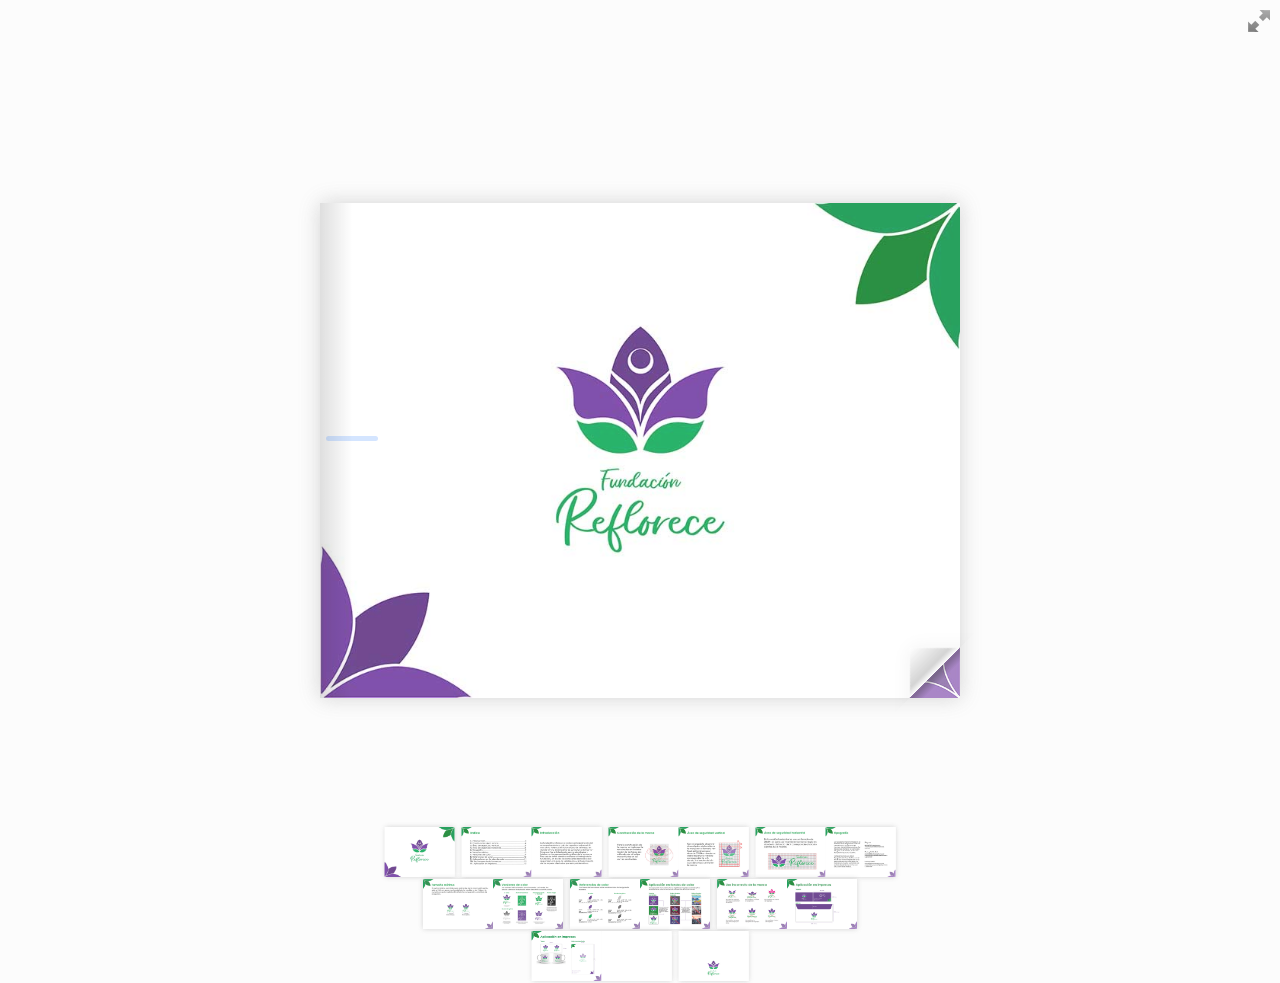
<file: dmgv14/index.html>
<!doctype html>
<!--[if lt IE 7 ]> <html lang="en" class="ie6"> <![endif]-->
<!--[if IE 7 ]>    <html lang="en" class="ie7"> <![endif]-->
<!--[if IE 8 ]>    <html lang="en" class="ie8"> <![endif]-->
<!--[if IE 9 ]>    <html lang="en" class="ie9"> <![endif]-->
<!--[if !IE]><!--> <html lang="en"> <!--<![endif]-->
<head>
<title>Using turn.js and the new zoom feature</title>
<meta name="viewport" content="width = 1050, user-scalable = no" />
<script type="text/javascript" src="js/jquery.min.1.7.js"></script>
<script type="text/javascript" src="js/modernizr.2.5.3.min.js"></script>
<script type="text/javascript" src="js/hash.js"></script>

</head>
<body>

<div id="canvas">

<div class="zoom-icon zoom-icon-in"></div>

<div class="magazine-viewport">
	<div class="container">
		<div class="magazine">
			<!-- Next button -->
			<div ignore="1" class="next-button"></div>
			<!-- Previous button -->
			<div ignore="1" class="previous-button"></div>
		</div>
	</div>
</div>

<!-- Thumbnails -->
<div class="thumbnails">
	<div>
		<ul>
			<li class="i">
				<img src="pages/1-thumb.jpg" width="140" height="100" class="page-1">
				<span>1</span>
			</li>
			<li class="d">
				<img src="pages/2-thumb.jpg" width="140" height="100" class="page-2">
				<img src="pages/3-thumb.jpg" width="140" height="100" class="page-3">
				<span>2-3</span>
			</li>
			<li class="d">
				<img src="pages/4-thumb.jpg" width="140" height="100" class="page-4">
				<img src="pages/5-thumb.jpg" width="140" height="100" class="page-5">
				<span>4-5</span>
			</li>
			<li class="d">
				<img src="pages/6-thumb.jpg" width="140" height="100" class="page-6">
				<img src="pages/7-thumb.jpg" width="140" height="100" class="page-7">
				<span>6-7</span>
			</li>
			<li class="d">
				<img src="pages/8-thumb.jpg" width="140" height="100" class="page-8">
				<img src="pages/9-thumb.jpg" width="140" height="100" class="page-9">
				<span>8-9</span>
			</li>
			<li class="d">
				<img src="pages/10-thumb.jpg" width="140" height="100" class="page-10">
				<img src="pages/11-thumb.jpg" width="140" height="100" class="page-11">
				<span>10-11</span>
			</li>
			<li class="i">
				<img src="pages/12-thumb.jpg" width="140" height="100" class="page-12">
				<img src="pages/13-thumb.jpg" width="140" height="100" class="page-13">
				<span>12-13</span>
			</li>
			<li class="i">
				<img src="pages/14-thumb.jpg" width="140" height="100" class="page-14">
				<img src="pages/15-thumb.jpg" width="140" height="100" class="page-15">
				<span>14-15</span>
			</li>
			<li class="i">
				<img src="pages/16-thumb.jpg" width="140" height="100" class="page-16">
				<span>16-17</span>
			</li>
		<ul>
	<div>	
</div>
</div>

<script type="text/javascript">

function loadApp() {

 	$('#canvas').fadeIn(1000);

 	var flipbook = $('.magazine');

 	// Check if the CSS was already loaded
	
	if (flipbook.width()==0 || flipbook.height()==0) {
		setTimeout(loadApp, 10);
		return;
	}
	
	// Create the flipbook

	flipbook.turn({
			
			// Magazine width

			width: 3100,

			// Magazine height

			height: 1200,

			// Duration in millisecond

			duration: 1000,

			// Hardware acceleration

			acceleration: !isChrome(),

			// Enables gradients

			gradients: true,
			
			// Auto center this flipbook

			autoCenter: true,

			// Elevation from the edge of the flipbook when turning a page

			elevation: 50,

			// The number of pages

			pages: 16,

			// Events

			when: {
				turning: function(event, page, view) {
					
					var book = $(this),
					currentPage = book.turn('page'),
					pages = book.turn('pages');
			
					// Update the current URI

					Hash.go('page/' + page).update();

					// Show and hide navigation buttons

					disableControls(page);
					

					$('.thumbnails .page-'+currentPage).
						parent().
						removeClass('current');

					$('.thumbnails .page-'+page).
						parent().
						addClass('current');



				},

				turned: function(event, page, view) {

					disableControls(page);

					$(this).turn('center');

					if (page==1) { 
						$(this).turn('peel', 'br');
					}

				},

				missing: function (event, pages) {

					// Add pages that aren't in the magazine

					for (var i = 0; i < pages.length; i++)
						addPage(pages[i], $(this));

				}
			}

	});

	// Zoom.js

	$('.magazine-viewport').zoom({
		flipbook: $('.magazine'),

		max: function() { 
			
			return largeMagazineWidth()/$('.magazine').width();

		}, 

		when: {

			swipeLeft: function() {

				$(this).zoom('flipbook').turn('next');

			},

			swipeRight: function() {
				
				$(this).zoom('flipbook').turn('previous');

			},

			resize: function(event, scale, page, pageElement) {

				if (scale==1)
					loadSmallPage(page, pageElement);
				else
					loadLargePage(page, pageElement);

			},

			zoomIn: function () {

				$('.thumbnails').hide();
				$('.made').hide();
				$('.magazine').removeClass('animated').addClass('zoom-in');
				$('.zoom-icon').removeClass('zoom-icon-in').addClass('zoom-icon-out');
				
				if (!window.escTip && !$.isTouch) {
					escTip = true;

					$('<div />', {'class': 'exit-message'}).
						html('<div>Press ESC to exit</div>').
							appendTo($('body')).
							delay(2000).
							animate({opacity:0}, 500, function() {
								$(this).remove();
							});
				}
			},

			zoomOut: function () {

				$('.exit-message').hide();
				$('.thumbnails').fadeIn();
				$('.made').fadeIn();
				$('.zoom-icon').removeClass('zoom-icon-out').addClass('zoom-icon-in');

				setTimeout(function(){
					$('.magazine').addClass('animated').removeClass('zoom-in');
					resizeViewport();
				}, 0);

			}
		}
	});

	// Zoom event

	if ($.isTouch)
		$('.magazine-viewport').bind('zoom.doubleTap', zoomTo);
	else
		$('.magazine-viewport').bind('zoom.tap', zoomTo);


	// Using arrow keys to turn the page

	$(document).keydown(function(e){

		var previous = 37, next = 39, esc = 27;

		switch (e.keyCode) {
			case previous:

				// left arrow
				$('.magazine').turn('previous');
				e.preventDefault();

			break;
			case next:

				//right arrow
				$('.magazine').turn('next');
				e.preventDefault();

			break;
			case esc:
				
				$('.magazine-viewport').zoom('zoomOut');	
				e.preventDefault();

			break;
		}
	});

	// URIs - Format #/page/1 

	Hash.on('^page\/([0-9]*)$', {
		yep: function(path, parts) {
			var page = parts[1];

			if (page!==undefined) {
				if ($('.magazine').turn('is'))
					$('.magazine').turn('page', page);
			}

		},
		nop: function(path) {

			if ($('.magazine').turn('is'))
				$('.magazine').turn('page', 1);
		}
	});


	$(window).resize(function() {
		resizeViewport();
	}).bind('orientationchange', function() {
		resizeViewport();
	});

	// Events for thumbnails

	$('.thumbnails').click(function(event) {
		
		var page;

		if (event.target && (page=/page-([0-9]+)/.exec($(event.target).attr('class'))) ) {
		
			$('.magazine').turn('page', page[1]);
		}
	});

	$('.thumbnails li').
		bind($.mouseEvents.over, function() {
			
			$(this).addClass('thumb-hover');

		}).bind($.mouseEvents.out, function() {
			
			$(this).removeClass('thumb-hover');

		});

	if ($.isTouch) {
	
		$('.thumbnails').
			addClass('thumbanils-touch').
			bind($.mouseEvents.move, function(event) {
				event.preventDefault();
			});

	} else {

		$('.thumbnails ul').mouseover(function() {

			$('.thumbnails').addClass('thumbnails-hover');

		}).mousedown(function() {

			return false;

		}).mouseout(function() {

			$('.thumbnails').removeClass('thumbnails-hover');

		});

	}


	// Regions

	if ($.isTouch) {
		$('.magazine').bind('touchstart', regionClick);
	} else {
		$('.magazine').click(regionClick);
	}

	// Events for the next button

	$('.next-button').bind($.mouseEvents.over, function() {
		
		$(this).addClass('next-button-hover');

	}).bind($.mouseEvents.out, function() {
		
		$(this).removeClass('next-button-hover');

	}).bind($.mouseEvents.down, function() {
		
		$(this).addClass('next-button-down');

	}).bind($.mouseEvents.up, function() {
		
		$(this).removeClass('next-button-down');

	}).click(function() {
		
		$('.magazine').turn('next');

	});

	// Events for the next button
	
	$('.previous-button').bind($.mouseEvents.over, function() {
		
		$(this).addClass('previous-button-hover');

	}).bind($.mouseEvents.out, function() {
		
		$(this).removeClass('previous-button-hover');

	}).bind($.mouseEvents.down, function() {
		
		$(this).addClass('previous-button-down');

	}).bind($.mouseEvents.up, function() {
		
		$(this).removeClass('previous-button-down');

	}).click(function() {
		
		$('.magazine').turn('previous');

	});


	resizeViewport();

	$('.magazine').addClass('animated');

}

// Zoom icon

 $('.zoom-icon').bind('mouseover', function() { 
 	
 	if ($(this).hasClass('zoom-icon-in'))
 		$(this).addClass('zoom-icon-in-hover');

 	if ($(this).hasClass('zoom-icon-out'))
 		$(this).addClass('zoom-icon-out-hover');
 
 }).bind('mouseout', function() { 
 	
 	 if ($(this).hasClass('zoom-icon-in'))
 		$(this).removeClass('zoom-icon-in-hover');
 	
 	if ($(this).hasClass('zoom-icon-out'))
 		$(this).removeClass('zoom-icon-out-hover');

 }).bind('click', function() {

 	if ($(this).hasClass('zoom-icon-in'))
 		$('.magazine-viewport').zoom('zoomIn');
 	else if ($(this).hasClass('zoom-icon-out'))	
		$('.magazine-viewport').zoom('zoomOut');

 });

 $('#canvas').hide();


// Load the HTML4 version if there's not CSS transform

yepnope({
	test : Modernizr.csstransforms,
	yep: ['js/turn.js'],
	nope: ['js/turn.html4.min.js'],
	both: ['js/zoom.min.js', 'js/magazine.js', 'css/magazine.css'],
	complete: loadApp
});

</script>

</body>
</html>
</file>
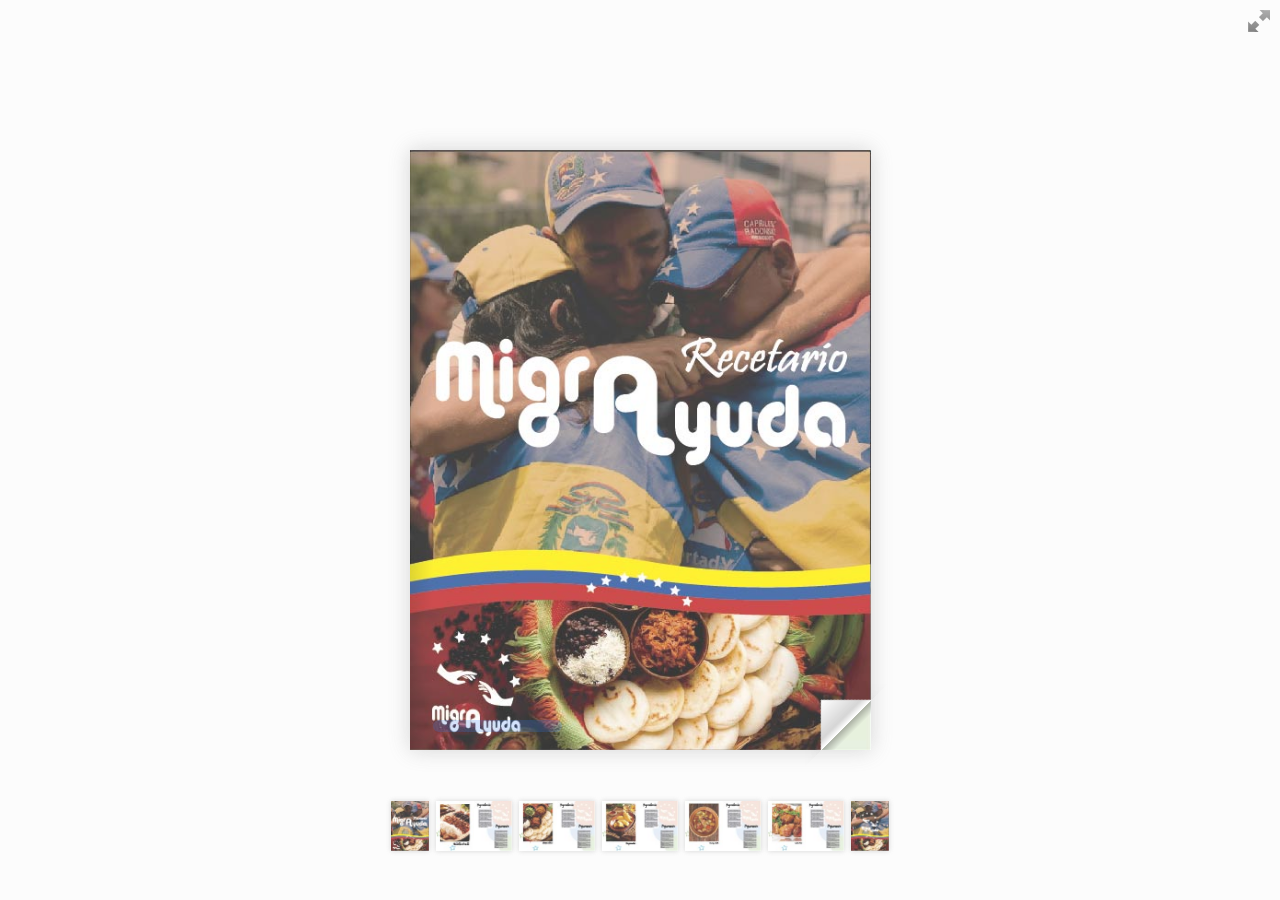
<file: dmgv3/index.html>
<!doctype html>
<!--[if lt IE 7 ]> <html lang="en" class="ie6"> <![endif]-->
<!--[if IE 7 ]>    <html lang="en" class="ie7"> <![endif]-->
<!--[if IE 8 ]>    <html lang="en" class="ie8"> <![endif]-->
<!--[if IE 9 ]>    <html lang="en" class="ie9"> <![endif]-->
<!--[if !IE]><!--> <html lang="en"> <!--<![endif]-->
<head>
<title>Using turn.js and the new zoom feature</title>
<meta name="viewport" content="width = 1050, user-scalable = no" />
<script type="text/javascript" src="js/jquery.min.1.7.js"></script>
<script type="text/javascript" src="js/modernizr.2.5.3.min.js"></script>
<script type="text/javascript" src="js/hash.js"></script>

</head>
<body>

<div id="canvas">

<div class="zoom-icon zoom-icon-in"></div>

<div class="magazine-viewport">
	<div class="container">
		<div class="magazine">
			<!-- Next button -->
			<div ignore="1" class="next-button"></div>
			<!-- Previous button -->
			<div ignore="1" class="previous-button"></div>
		</div>
	</div>
</div>

<!-- Thumbnails -->
<div class="thumbnails">
	<div>
		<ul>
			<li class="i">
				<img src="pages/1-thumb.jpg" width="76" height="100" class="page-1">
				<span>1</span>
			</li>
			<li class="d">
				<img src="pages/2-thumb.jpg" width="76" height="100" class="page-2">
				<img src="pages/3-thumb.jpg" width="76" height="100" class="page-3">
				<span>2-3</span>
			</li>
			<li class="d">
				<img src="pages/4-thumb.jpg" width="76" height="100" class="page-4">
				<img src="pages/5-thumb.jpg" width="76" height="100" class="page-5">
				<span>4-5</span>
			</li>
			<li class="d">
				<img src="pages/6-thumb.jpg" width="76" height="100" class="page-6">
				<img src="pages/7-thumb.jpg" width="76" height="100" class="page-7">
				<span>6-7</span>
			</li>
			<li class="d">
				<img src="pages/8-thumb.jpg" width="76" height="100" class="page-8">
				<img src="pages/9-thumb.jpg" width="76" height="100" class="page-9">
				<span>8-9</span>
			</li>
			<li class="d">
				<img src="pages/10-thumb.jpg" width="76" height="100" class="page-10">
				<img src="pages/11-thumb.jpg" width="76" height="100" class="page-11">
				<span>10-11</span>
			</li>
			<li class="i">
				<img src="pages/12-thumb.jpg" width="76" height="100" class="page-12">
				<span>12</span>
			</li>
		<ul>
	<div>	
</div>
</div>

<script type="text/javascript">

function loadApp() {

 	$('#canvas').fadeIn(1000);

 	var flipbook = $('.magazine');

 	// Check if the CSS was already loaded
	
	if (flipbook.width()==0 || flipbook.height()==0) {
		setTimeout(loadApp, 10);
		return;
	}
	
	// Create the flipbook

	flipbook.turn({
			
			// Magazine width

			width: 922,

			// Magazine height

			height: 600,

			// Duration in millisecond

			duration: 1000,

			// Hardware acceleration

			acceleration: !isChrome(),

			// Enables gradients

			gradients: true,
			
			// Auto center this flipbook

			autoCenter: true,

			// Elevation from the edge of the flipbook when turning a page

			elevation: 50,

			// The number of pages

			pages: 12,

			// Events

			when: {
				turning: function(event, page, view) {
					
					var book = $(this),
					currentPage = book.turn('page'),
					pages = book.turn('pages');
			
					// Update the current URI

					Hash.go('page/' + page).update();

					// Show and hide navigation buttons

					disableControls(page);
					

					$('.thumbnails .page-'+currentPage).
						parent().
						removeClass('current');

					$('.thumbnails .page-'+page).
						parent().
						addClass('current');



				},

				turned: function(event, page, view) {

					disableControls(page);

					$(this).turn('center');

					if (page==1) { 
						$(this).turn('peel', 'br');
					}

				},

				missing: function (event, pages) {

					// Add pages that aren't in the magazine

					for (var i = 0; i < pages.length; i++)
						addPage(pages[i], $(this));

				}
			}

	});

	// Zoom.js

	$('.magazine-viewport').zoom({
		flipbook: $('.magazine'),

		max: function() { 
			
			return largeMagazineWidth()/$('.magazine').width();

		}, 

		when: {

			swipeLeft: function() {

				$(this).zoom('flipbook').turn('next');

			},

			swipeRight: function() {
				
				$(this).zoom('flipbook').turn('previous');

			},

			resize: function(event, scale, page, pageElement) {

				if (scale==1)
					loadSmallPage(page, pageElement);
				else
					loadLargePage(page, pageElement);

			},

			zoomIn: function () {

				$('.thumbnails').hide();
				$('.made').hide();
				$('.magazine').removeClass('animated').addClass('zoom-in');
				$('.zoom-icon').removeClass('zoom-icon-in').addClass('zoom-icon-out');
				
				if (!window.escTip && !$.isTouch) {
					escTip = true;

					$('<div />', {'class': 'exit-message'}).
						html('<div>Press ESC to exit</div>').
							appendTo($('body')).
							delay(2000).
							animate({opacity:0}, 500, function() {
								$(this).remove();
							});
				}
			},

			zoomOut: function () {

				$('.exit-message').hide();
				$('.thumbnails').fadeIn();
				$('.made').fadeIn();
				$('.zoom-icon').removeClass('zoom-icon-out').addClass('zoom-icon-in');

				setTimeout(function(){
					$('.magazine').addClass('animated').removeClass('zoom-in');
					resizeViewport();
				}, 0);

			}
		}
	});

	// Zoom event

	if ($.isTouch)
		$('.magazine-viewport').bind('zoom.doubleTap', zoomTo);
	else
		$('.magazine-viewport').bind('zoom.tap', zoomTo);


	// Using arrow keys to turn the page

	$(document).keydown(function(e){

		var previous = 37, next = 39, esc = 27;

		switch (e.keyCode) {
			case previous:

				// left arrow
				$('.magazine').turn('previous');
				e.preventDefault();

			break;
			case next:

				//right arrow
				$('.magazine').turn('next');
				e.preventDefault();

			break;
			case esc:
				
				$('.magazine-viewport').zoom('zoomOut');	
				e.preventDefault();

			break;
		}
	});

	// URIs - Format #/page/1 

	Hash.on('^page\/([0-9]*)$', {
		yep: function(path, parts) {
			var page = parts[1];

			if (page!==undefined) {
				if ($('.magazine').turn('is'))
					$('.magazine').turn('page', page);
			}

		},
		nop: function(path) {

			if ($('.magazine').turn('is'))
				$('.magazine').turn('page', 1);
		}
	});


	$(window).resize(function() {
		resizeViewport();
	}).bind('orientationchange', function() {
		resizeViewport();
	});

	// Events for thumbnails

	$('.thumbnails').click(function(event) {
		
		var page;

		if (event.target && (page=/page-([0-9]+)/.exec($(event.target).attr('class'))) ) {
		
			$('.magazine').turn('page', page[1]);
		}
	});

	$('.thumbnails li').
		bind($.mouseEvents.over, function() {
			
			$(this).addClass('thumb-hover');

		}).bind($.mouseEvents.out, function() {
			
			$(this).removeClass('thumb-hover');

		});

	if ($.isTouch) {
	
		$('.thumbnails').
			addClass('thumbanils-touch').
			bind($.mouseEvents.move, function(event) {
				event.preventDefault();
			});

	} else {

		$('.thumbnails ul').mouseover(function() {

			$('.thumbnails').addClass('thumbnails-hover');

		}).mousedown(function() {

			return false;

		}).mouseout(function() {

			$('.thumbnails').removeClass('thumbnails-hover');

		});

	}


	// Regions

	if ($.isTouch) {
		$('.magazine').bind('touchstart', regionClick);
	} else {
		$('.magazine').click(regionClick);
	}

	// Events for the next button

	$('.next-button').bind($.mouseEvents.over, function() {
		
		$(this).addClass('next-button-hover');

	}).bind($.mouseEvents.out, function() {
		
		$(this).removeClass('next-button-hover');

	}).bind($.mouseEvents.down, function() {
		
		$(this).addClass('next-button-down');

	}).bind($.mouseEvents.up, function() {
		
		$(this).removeClass('next-button-down');

	}).click(function() {
		
		$('.magazine').turn('next');

	});

	// Events for the next button
	
	$('.previous-button').bind($.mouseEvents.over, function() {
		
		$(this).addClass('previous-button-hover');

	}).bind($.mouseEvents.out, function() {
		
		$(this).removeClass('previous-button-hover');

	}).bind($.mouseEvents.down, function() {
		
		$(this).addClass('previous-button-down');

	}).bind($.mouseEvents.up, function() {
		
		$(this).removeClass('previous-button-down');

	}).click(function() {
		
		$('.magazine').turn('previous');

	});


	resizeViewport();

	$('.magazine').addClass('animated');

}

// Zoom icon

 $('.zoom-icon').bind('mouseover', function() { 
 	
 	if ($(this).hasClass('zoom-icon-in'))
 		$(this).addClass('zoom-icon-in-hover');

 	if ($(this).hasClass('zoom-icon-out'))
 		$(this).addClass('zoom-icon-out-hover');
 
 }).bind('mouseout', function() { 
 	
 	 if ($(this).hasClass('zoom-icon-in'))
 		$(this).removeClass('zoom-icon-in-hover');
 	
 	if ($(this).hasClass('zoom-icon-out'))
 		$(this).removeClass('zoom-icon-out-hover');

 }).bind('click', function() {

 	if ($(this).hasClass('zoom-icon-in'))
 		$('.magazine-viewport').zoom('zoomIn');
 	else if ($(this).hasClass('zoom-icon-out'))	
		$('.magazine-viewport').zoom('zoomOut');

 });

 $('#canvas').hide();


// Load the HTML4 version if there's not CSS transform

yepnope({
	test : Modernizr.csstransforms,
	yep: ['js/turn.js'],
	nope: ['js/turn.html4.min.js'],
	both: ['js/zoom.min.js', 'js/magazine.js', 'css/magazine.css'],
	complete: loadApp
});

</script>

</body>
</html>
</file>
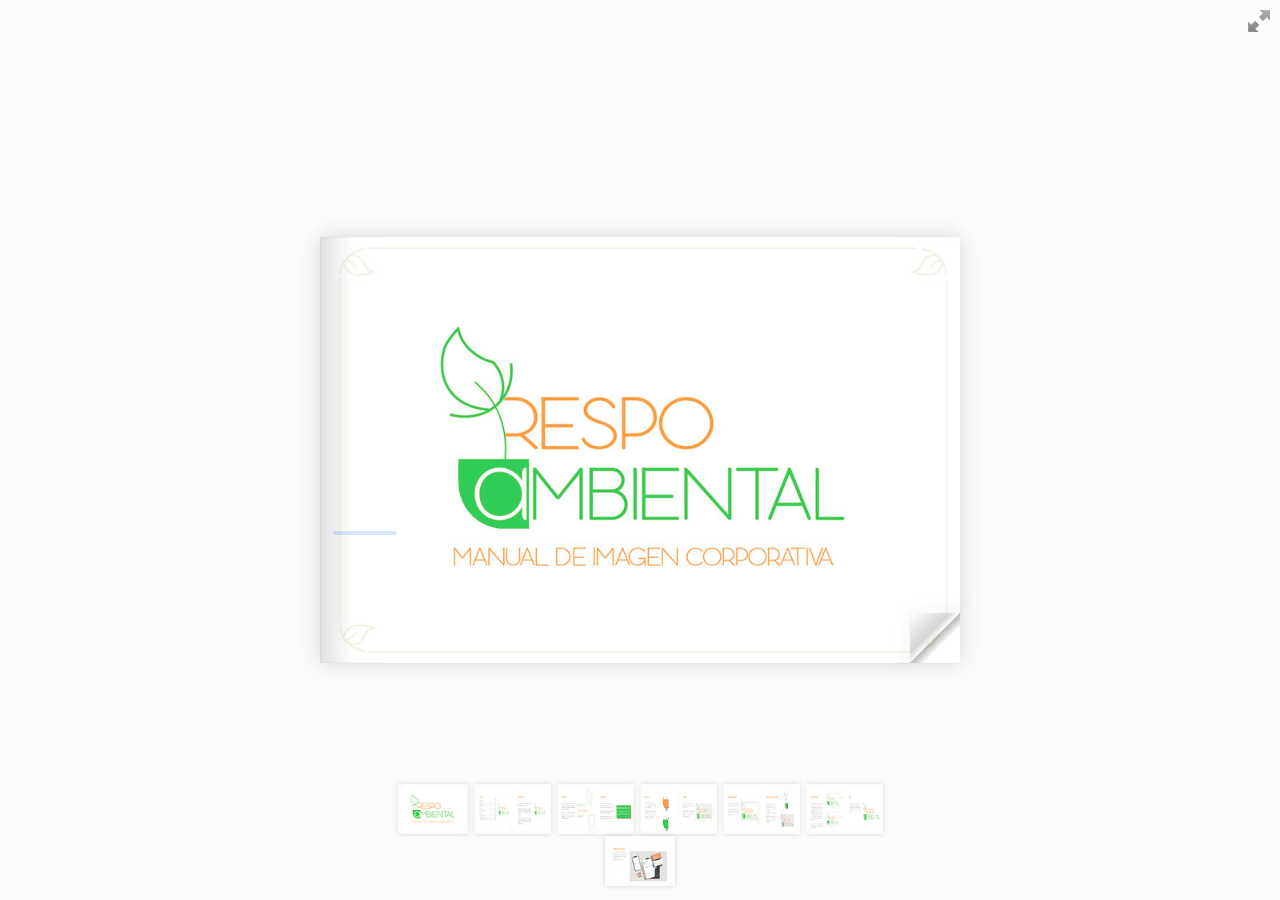
<file: dmgv9/index.html>
<!doctype html>
<!--[if lt IE 7 ]> <html lang="en" class="ie6"> <![endif]-->
<!--[if IE 7 ]>    <html lang="en" class="ie7"> <![endif]-->
<!--[if IE 8 ]>    <html lang="en" class="ie8"> <![endif]-->
<!--[if IE 9 ]>    <html lang="en" class="ie9"> <![endif]-->
<!--[if !IE]><!--> <html lang="en"> <!--<![endif]-->
<head>
<title>Using turn.js and the new zoom feature</title>
<meta name="viewport" content="width = 1050, user-scalable = no" />
<script type="text/javascript" src="js/jquery.min.1.7.js"></script>
<script type="text/javascript" src="js/modernizr.2.5.3.min.js"></script>
<script type="text/javascript" src="js/hash.js"></script>

</head>
<body>

<div id="canvas">

<div class="zoom-icon zoom-icon-in"></div>

<div class="magazine-viewport">
	<div class="container">
		<div class="magazine">
			<!-- Next button -->
			<div ignore="1" class="next-button"></div>
			<!-- Previous button -->
			<div ignore="1" class="previous-button"></div>
		</div>
	</div>
</div>

<!-- Thumbnails -->
<div class="thumbnails">
	<div>
		<ul>
			<li class="i">
				<img src="pages/1-thumb.jpg" width="140" height="100" class="page-1">
				<span>1</span>
			</li>
			<li class="d">
				<img src="pages/2-thumb.jpg" width="76" height="100" class="page-2">
				<img src="pages/3-thumb.jpg" width="76" height="100" class="page-3">
				<span>2-3</span>
			</li>
			<li class="d">
				<img src="pages/4-thumb.jpg" width="76" height="100" class="page-4">
				<img src="pages/5-thumb.jpg" width="76" height="100" class="page-5">
				<span>4-5</span>
			</li>
			<li class="d">
				<img src="pages/6-thumb.jpg" width="76" height="100" class="page-6">
				<img src="pages/7-thumb.jpg" width="76" height="100" class="page-7">
				<span>6-7</span>
			</li>
			<li class="d">
				<img src="pages/8-thumb.jpg" width="76" height="100" class="page-8">
				<img src="pages/9-thumb.jpg" width="76" height="100" class="page-9">
				<span>8-9</span>
			</li>
			<li class="d">
				<img src="pages/10-thumb.jpg" width="76" height="100" class="page-10">
				<img src="pages/11-thumb.jpg" width="76" height="100" class="page-11">
				<span>10-11</span>
			</li>
			<li class="i">
				<img src="pages/12-thumb.jpg" width="140" height="100" class="page-12">
				<span>12</span>
			</li>
		<ul>
	<div>	
</div>
</div>

<script type="text/javascript">

function loadApp() {

 	$('#canvas').fadeIn(1000);

 	var flipbook = $('.magazine');

 	// Check if the CSS was already loaded
	
	if (flipbook.width()==0 || flipbook.height()==0) {
		setTimeout(loadApp, 10);
		return;
	}
	
	// Create the flipbook

	flipbook.turn({
			
			// Magazine width

			width: 2482,

			// Magazine height

			height: 827,

			// Duration in millisecond

			duration: 1000,

			// Hardware acceleration

			acceleration: !isChrome(),

			// Enables gradients

			gradients: true,
			
			// Auto center this flipbook

			autoCenter: true,

			// Elevation from the edge of the flipbook when turning a page

			elevation: 50,

			// The number of pages

			pages: 12,

			// Events

			when: {
				turning: function(event, page, view) {
					
					var book = $(this),
					currentPage = book.turn('page'),
					pages = book.turn('pages');
			
					// Update the current URI

					Hash.go('page/' + page).update();

					// Show and hide navigation buttons

					disableControls(page);
					

					$('.thumbnails .page-'+currentPage).
						parent().
						removeClass('current');

					$('.thumbnails .page-'+page).
						parent().
						addClass('current');



				},

				turned: function(event, page, view) {

					disableControls(page);

					$(this).turn('center');

					if (page==1) { 
						$(this).turn('peel', 'br');
					}

				},

				missing: function (event, pages) {

					// Add pages that aren't in the magazine

					for (var i = 0; i < pages.length; i++)
						addPage(pages[i], $(this));

				}
			}

	});

	// Zoom.js

	$('.magazine-viewport').zoom({
		flipbook: $('.magazine'),

		max: function() { 
			
			return largeMagazineWidth()/$('.magazine').width();

		}, 

		when: {

			swipeLeft: function() {

				$(this).zoom('flipbook').turn('next');

			},

			swipeRight: function() {
				
				$(this).zoom('flipbook').turn('previous');

			},

			resize: function(event, scale, page, pageElement) {

				if (scale==1)
					loadSmallPage(page, pageElement);
				else
					loadLargePage(page, pageElement);

			},

			zoomIn: function () {

				$('.thumbnails').hide();
				$('.made').hide();
				$('.magazine').removeClass('animated').addClass('zoom-in');
				$('.zoom-icon').removeClass('zoom-icon-in').addClass('zoom-icon-out');
				
				if (!window.escTip && !$.isTouch) {
					escTip = true;

					$('<div />', {'class': 'exit-message'}).
						html('<div>Press ESC to exit</div>').
							appendTo($('body')).
							delay(2000).
							animate({opacity:0}, 500, function() {
								$(this).remove();
							});
				}
			},

			zoomOut: function () {

				$('.exit-message').hide();
				$('.thumbnails').fadeIn();
				$('.made').fadeIn();
				$('.zoom-icon').removeClass('zoom-icon-out').addClass('zoom-icon-in');

				setTimeout(function(){
					$('.magazine').addClass('animated').removeClass('zoom-in');
					resizeViewport();
				}, 0);

			}
		}
	});

	// Zoom event

	if ($.isTouch)
		$('.magazine-viewport').bind('zoom.doubleTap', zoomTo);
	else
		$('.magazine-viewport').bind('zoom.tap', zoomTo);


	// Using arrow keys to turn the page

	$(document).keydown(function(e){

		var previous = 37, next = 39, esc = 27;

		switch (e.keyCode) {
			case previous:

				// left arrow
				$('.magazine').turn('previous');
				e.preventDefault();

			break;
			case next:

				//right arrow
				$('.magazine').turn('next');
				e.preventDefault();

			break;
			case esc:
				
				$('.magazine-viewport').zoom('zoomOut');	
				e.preventDefault();

			break;
		}
	});

	// URIs - Format #/page/1 

	Hash.on('^page\/([0-9]*)$', {
		yep: function(path, parts) {
			var page = parts[1];

			if (page!==undefined) {
				if ($('.magazine').turn('is'))
					$('.magazine').turn('page', page);
			}

		},
		nop: function(path) {

			if ($('.magazine').turn('is'))
				$('.magazine').turn('page', 1);
		}
	});


	$(window).resize(function() {
		resizeViewport();
	}).bind('orientationchange', function() {
		resizeViewport();
	});

	// Events for thumbnails

	$('.thumbnails').click(function(event) {
		
		var page;

		if (event.target && (page=/page-([0-9]+)/.exec($(event.target).attr('class'))) ) {
		
			$('.magazine').turn('page', page[1]);
		}
	});

	$('.thumbnails li').
		bind($.mouseEvents.over, function() {
			
			$(this).addClass('thumb-hover');

		}).bind($.mouseEvents.out, function() {
			
			$(this).removeClass('thumb-hover');

		});

	if ($.isTouch) {
	
		$('.thumbnails').
			addClass('thumbanils-touch').
			bind($.mouseEvents.move, function(event) {
				event.preventDefault();
			});

	} else {

		$('.thumbnails ul').mouseover(function() {

			$('.thumbnails').addClass('thumbnails-hover');

		}).mousedown(function() {

			return false;

		}).mouseout(function() {

			$('.thumbnails').removeClass('thumbnails-hover');

		});

	}


	// Regions

	if ($.isTouch) {
		$('.magazine').bind('touchstart', regionClick);
	} else {
		$('.magazine').click(regionClick);
	}

	// Events for the next button

	$('.next-button').bind($.mouseEvents.over, function() {
		
		$(this).addClass('next-button-hover');

	}).bind($.mouseEvents.out, function() {
		
		$(this).removeClass('next-button-hover');

	}).bind($.mouseEvents.down, function() {
		
		$(this).addClass('next-button-down');

	}).bind($.mouseEvents.up, function() {
		
		$(this).removeClass('next-button-down');

	}).click(function() {
		
		$('.magazine').turn('next');

	});

	// Events for the next button
	
	$('.previous-button').bind($.mouseEvents.over, function() {
		
		$(this).addClass('previous-button-hover');

	}).bind($.mouseEvents.out, function() {
		
		$(this).removeClass('previous-button-hover');

	}).bind($.mouseEvents.down, function() {
		
		$(this).addClass('previous-button-down');

	}).bind($.mouseEvents.up, function() {
		
		$(this).removeClass('previous-button-down');

	}).click(function() {
		
		$('.magazine').turn('previous');

	});


	resizeViewport();

	$('.magazine').addClass('animated');

}

// Zoom icon

 $('.zoom-icon').bind('mouseover', function() { 
 	
 	if ($(this).hasClass('zoom-icon-in'))
 		$(this).addClass('zoom-icon-in-hover');

 	if ($(this).hasClass('zoom-icon-out'))
 		$(this).addClass('zoom-icon-out-hover');
 
 }).bind('mouseout', function() { 
 	
 	 if ($(this).hasClass('zoom-icon-in'))
 		$(this).removeClass('zoom-icon-in-hover');
 	
 	if ($(this).hasClass('zoom-icon-out'))
 		$(this).removeClass('zoom-icon-out-hover');

 }).bind('click', function() {

 	if ($(this).hasClass('zoom-icon-in'))
 		$('.magazine-viewport').zoom('zoomIn');
 	else if ($(this).hasClass('zoom-icon-out'))	
		$('.magazine-viewport').zoom('zoomOut');

 });

 $('#canvas').hide();


// Load the HTML4 version if there's not CSS transform

yepnope({
	test : Modernizr.csstransforms,
	yep: ['js/turn.js'],
	nope: ['js/turn.html4.min.js'],
	both: ['js/zoom.min.js', 'js/magazine.js', 'css/magazine.css'],
	complete: loadApp
});

</script>

</body>
</html>
</file>
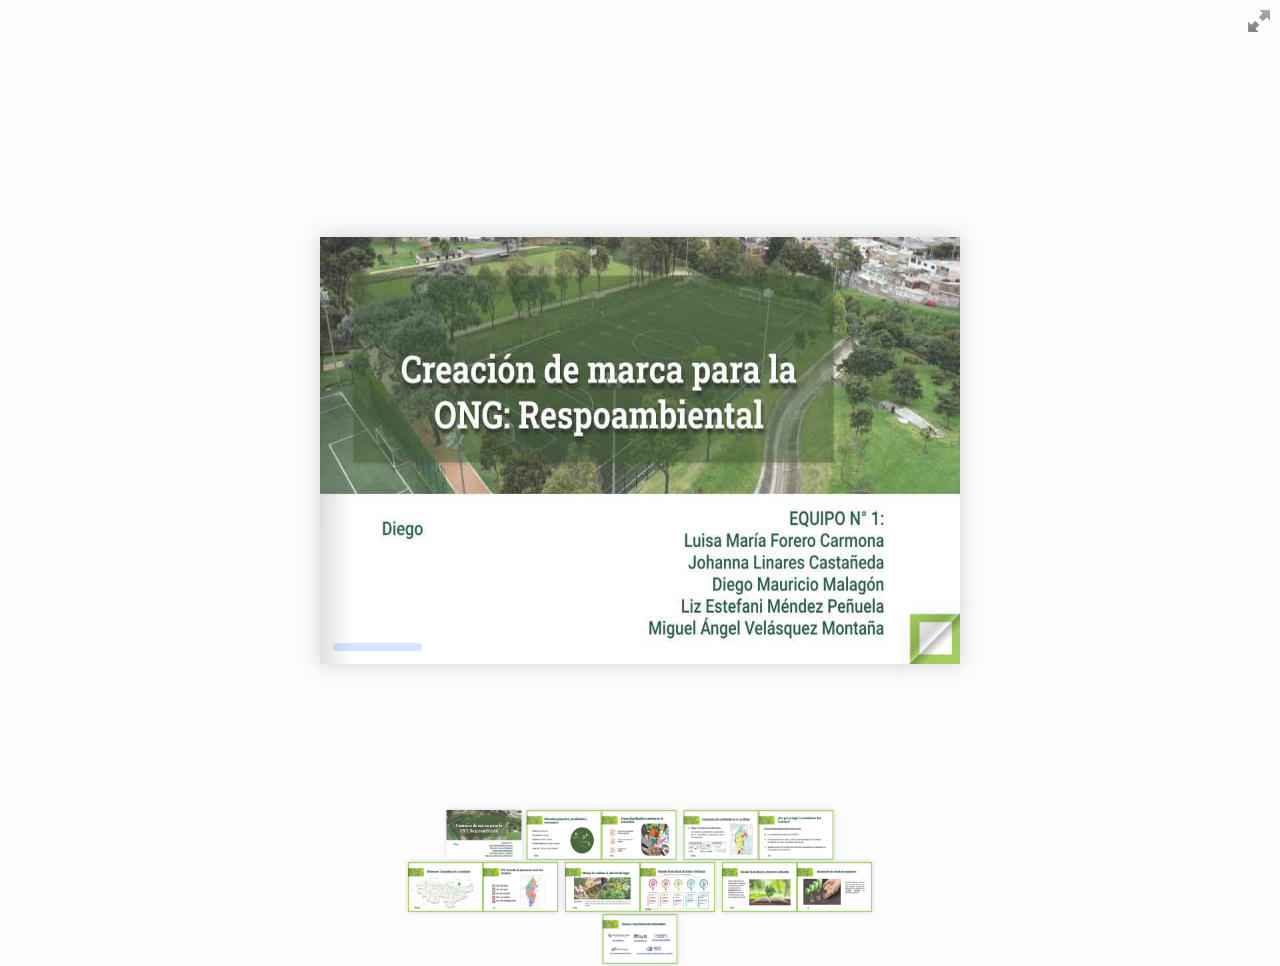
<file: dmvg8/index.html>
<!doctype html>
<!--[if lt IE 7 ]> <html lang="en" class="ie6"> <![endif]-->
<!--[if IE 7 ]>    <html lang="en" class="ie7"> <![endif]-->
<!--[if IE 8 ]>    <html lang="en" class="ie8"> <![endif]-->
<!--[if IE 9 ]>    <html lang="en" class="ie9"> <![endif]-->
<!--[if !IE]><!--> <html lang="en"> <!--<![endif]-->
<head>
<title>Using turn.js and the new zoom feature</title>
<meta name="viewport" content="width = 1050, user-scalable = no" />
<script type="text/javascript" src="js/jquery.min.1.7.js"></script>
<script type="text/javascript" src="js/modernizr.2.5.3.min.js"></script>
<script type="text/javascript" src="js/hash.js"></script>

</head>
<body>

<div id="canvas">

<div class="zoom-icon zoom-icon-in"></div>

<div class="magazine-viewport">
	<div class="container">
		<div class="magazine">
			<!-- Next button -->
			<div ignore="1" class="next-button"></div>
			<!-- Previous button -->
			<div ignore="1" class="previous-button"></div>
		</div>
	</div>
</div>

<!-- Thumbnails -->
<div class="thumbnails">
	<div>
		<ul>
			<li class="i">
				<img src="pages/1-thumb.jpg" width="150" height="100" class="page-1">
				<span>1</span
			</li>
			<li class="d">
				<img src="pages/2-thumb.jpg" width="150" height="100" class="page-2">
				<img src="pages/3-thumb.jpg" width="150" height="100" class="page-3">
				<span>2-3</span>
			</li>
			<li class="d">
				<img src="pages/4-thumb.jpg" width="150" height="100" class="page-4">
				<img src="pages/5-thumb.jpg" width="150" height="100" class="page-5">
				<span>4-5</span>
			</li>
			<li class="d">
				<img src="pages/6-thumb.jpg" width="150" height="100" class="page-6">
				<img src="pages/7-thumb.jpg" width="150" height="100" class="page-7">
				<span>6-7</span>
			</li>
			<li class="d">
				<img src="pages/8-thumb.jpg" width="150" height="100" class="page-8">
				<img src="pages/9-thumb.jpg" width="150" height="100" class="page-9">
				<span>8-9</span>
			</li>
			<li class="d">
				<img src="pages/10-thumb.jpg" width="150" height="100" class="page-10">
				<img src="pages/11-thumb.jpg" width="150" height="100" class="page-11">
				<span>10-11</span>
			</li>
			<li class="i">
				<img src="pages/12-thumb.jpg" width="150" height="100" class="page-12">
				<span>12</span>
			</li>
		<ul>
	<div>	
</div>
</div>

<script type="text/javascript">

function loadApp() {

 	$('#canvas').fadeIn(1000);

 	var flipbook = $('.magazine');

 	// Check if the CSS was already loaded
	
	if (flipbook.width()==0 || flipbook.height()==0) {
		setTimeout(loadApp, 10);
		return;
	}
	
	// Create the flipbook

	flipbook.turn({
			
			// Magazine width

			width: 1800,

			// Magazine height

			height: 600,

			// Duration in millisecond

			duration: 1000,

			// Hardware acceleration

			acceleration: !isChrome(),

			// Enables gradients

			gradients: true,
			
			// Auto center this flipbook

			autoCenter: true,

			// Elevation from the edge of the flipbook when turning a page

			elevation: 50,

			// The number of pages

			pages: 12,

			// Events

			when: {
				turning: function(event, page, view) {
					
					var book = $(this),
					currentPage = book.turn('page'),
					pages = book.turn('pages');
			
					// Update the current URI

					Hash.go('page/' + page).update();

					// Show and hide navigation buttons

					disableControls(page);
					

					$('.thumbnails .page-'+currentPage).
						parent().
						removeClass('current');

					$('.thumbnails .page-'+page).
						parent().
						addClass('current');



				},

				turned: function(event, page, view) {

					disableControls(page);

					$(this).turn('center');

					if (page==1) { 
						$(this).turn('peel', 'br');
					}

				},

				missing: function (event, pages) {

					// Add pages that aren't in the magazine

					for (var i = 0; i < pages.length; i++)
						addPage(pages[i], $(this));

				}
			}

	});

	// Zoom.js

	$('.magazine-viewport').zoom({
		flipbook: $('.magazine'),

		max: function() { 
			
			return largeMagazineWidth()/$('.magazine').width();

		}, 

		when: {

			swipeLeft: function() {

				$(this).zoom('flipbook').turn('next');

			},

			swipeRight: function() {
				
				$(this).zoom('flipbook').turn('previous');

			},

			resize: function(event, scale, page, pageElement) {

				if (scale==1)
					loadSmallPage(page, pageElement);
				else
					loadLargePage(page, pageElement);

			},

			zoomIn: function () {

				$('.thumbnails').hide();
				$('.made').hide();
				$('.magazine').removeClass('animated').addClass('zoom-in');
				$('.zoom-icon').removeClass('zoom-icon-in').addClass('zoom-icon-out');
				
				if (!window.escTip && !$.isTouch) {
					escTip = true;

					$('<div />', {'class': 'exit-message'}).
						html('<div>Press ESC to exit</div>').
							appendTo($('body')).
							delay(2000).
							animate({opacity:0}, 500, function() {
								$(this).remove();
							});
				}
			},

			zoomOut: function () {

				$('.exit-message').hide();
				$('.thumbnails').fadeIn();
				$('.made').fadeIn();
				$('.zoom-icon').removeClass('zoom-icon-out').addClass('zoom-icon-in');

				setTimeout(function(){
					$('.magazine').addClass('animated').removeClass('zoom-in');
					resizeViewport();
				}, 0);

			}
		}
	});

	// Zoom event

	if ($.isTouch)
		$('.magazine-viewport').bind('zoom.doubleTap', zoomTo);
	else
		$('.magazine-viewport').bind('zoom.tap', zoomTo);


	// Using arrow keys to turn the page

	$(document).keydown(function(e){

		var previous = 37, next = 39, esc = 27;

		switch (e.keyCode) {
			case previous:

				// left arrow
				$('.magazine').turn('previous');
				e.preventDefault();

			break;
			case next:

				//right arrow
				$('.magazine').turn('next');
				e.preventDefault();

			break;
			case esc:
				
				$('.magazine-viewport').zoom('zoomOut');	
				e.preventDefault();

			break;
		}
	});

	// URIs - Format #/page/1 

	Hash.on('^page\/([0-9]*)$', {
		yep: function(path, parts) {
			var page = parts[1];

			if (page!==undefined) {
				if ($('.magazine').turn('is'))
					$('.magazine').turn('page', page);
			}

		},
		nop: function(path) {

			if ($('.magazine').turn('is'))
				$('.magazine').turn('page', 1);
		}
	});


	$(window).resize(function() {
		resizeViewport();
	}).bind('orientationchange', function() {
		resizeViewport();
	});

	// Events for thumbnails

	$('.thumbnails').click(function(event) {
		
		var page;

		if (event.target && (page=/page-([0-9]+)/.exec($(event.target).attr('class'))) ) {
		
			$('.magazine').turn('page', page[1]);
		}
	});

	$('.thumbnails li').
		bind($.mouseEvents.over, function() {
			
			$(this).addClass('thumb-hover');

		}).bind($.mouseEvents.out, function() {
			
			$(this).removeClass('thumb-hover');

		});

	if ($.isTouch) {
	
		$('.thumbnails').
			addClass('thumbanils-touch').
			bind($.mouseEvents.move, function(event) {
				event.preventDefault();
			});

	} else {

		$('.thumbnails ul').mouseover(function() {

			$('.thumbnails').addClass('thumbnails-hover');

		}).mousedown(function() {

			return false;

		}).mouseout(function() {

			$('.thumbnails').removeClass('thumbnails-hover');

		});

	}


	// Regions

	if ($.isTouch) {
		$('.magazine').bind('touchstart', regionClick);
	} else {
		$('.magazine').click(regionClick);
	}

	// Events for the next button

	$('.next-button').bind($.mouseEvents.over, function() {
		
		$(this).addClass('next-button-hover');

	}).bind($.mouseEvents.out, function() {
		
		$(this).removeClass('next-button-hover');

	}).bind($.mouseEvents.down, function() {
		
		$(this).addClass('next-button-down');

	}).bind($.mouseEvents.up, function() {
		
		$(this).removeClass('next-button-down');

	}).click(function() {
		
		$('.magazine').turn('next');

	});

	// Events for the next button
	
	$('.previous-button').bind($.mouseEvents.over, function() {
		
		$(this).addClass('previous-button-hover');

	}).bind($.mouseEvents.out, function() {
		
		$(this).removeClass('previous-button-hover');

	}).bind($.mouseEvents.down, function() {
		
		$(this).addClass('previous-button-down');

	}).bind($.mouseEvents.up, function() {
		
		$(this).removeClass('previous-button-down');

	}).click(function() {
		
		$('.magazine').turn('previous');

	});


	resizeViewport();

	$('.magazine').addClass('animated');

}

// Zoom icon

 $('.zoom-icon').bind('mouseover', function() { 
 	
 	if ($(this).hasClass('zoom-icon-in'))
 		$(this).addClass('zoom-icon-in-hover');

 	if ($(this).hasClass('zoom-icon-out'))
 		$(this).addClass('zoom-icon-out-hover');
 
 }).bind('mouseout', function() { 
 	
 	 if ($(this).hasClass('zoom-icon-in'))
 		$(this).removeClass('zoom-icon-in-hover');
 	
 	if ($(this).hasClass('zoom-icon-out'))
 		$(this).removeClass('zoom-icon-out-hover');

 }).bind('click', function() {

 	if ($(this).hasClass('zoom-icon-in'))
 		$('.magazine-viewport').zoom('zoomIn');
 	else if ($(this).hasClass('zoom-icon-out'))	
		$('.magazine-viewport').zoom('zoomOut');

 });

 $('#canvas').hide();


// Load the HTML4 version if there's not CSS transform

yepnope({
	test : Modernizr.csstransforms,
	yep: ['js/turn.js'],
	nope: ['js/turn.html4.min.js'],
	both: ['js/zoom.min.js', 'js/magazine.js', 'css/magazine.css'],
	complete: loadApp
});

</script>

</body>
</html>
</file>
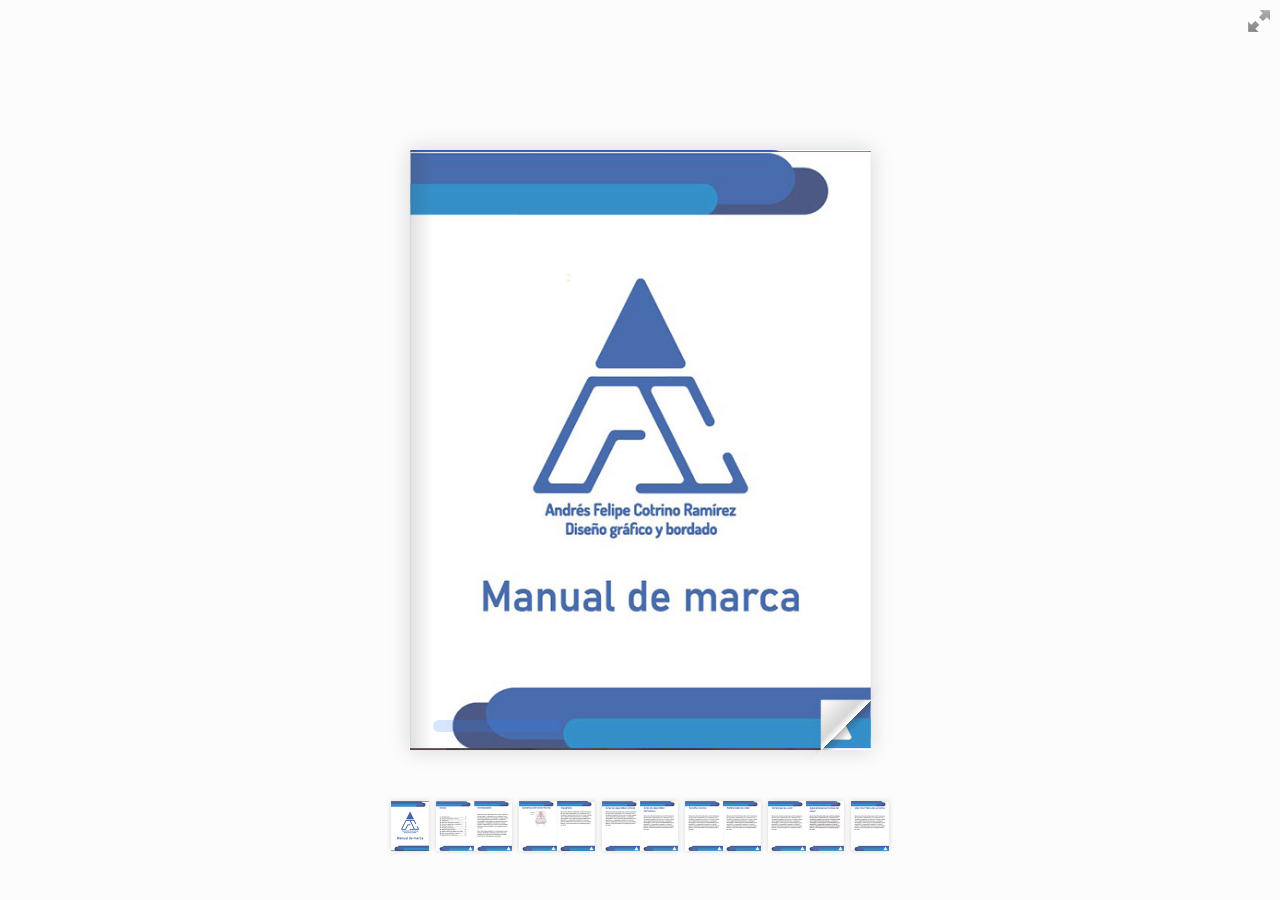
<file: magazine15/index.html>
<!doctype html>
<!--[if lt IE 7 ]> <html lang="en" class="ie6"> <![endif]-->
<!--[if IE 7 ]>    <html lang="en" class="ie7"> <![endif]-->
<!--[if IE 8 ]>    <html lang="en" class="ie8"> <![endif]-->
<!--[if IE 9 ]>    <html lang="en" class="ie9"> <![endif]-->
<!--[if !IE]><!--> <html lang="en"> <!--<![endif]-->
<head>
<title>Manual AFC</title>
<meta name="viewport" content="width = 1050, user-scalable = no" />
<script type="text/javascript" src="js/jquery.min.1.7.js"></script>
<script type="text/javascript" src="js/modernizr.2.5.3.min.js"></script>
<script type="text/javascript" src="js/hash.js"></script>

</head>
<body>

<div id="canvas">

<div class="zoom-icon zoom-icon-in"></div>

<div class="magazine-viewport">
	<div class="container">
		<div class="magazine">
			<!-- Next button -->
			<div ignore="1" class="next-button"></div>
			<!-- Previous button -->
			<div ignore="1" class="previous-button"></div>
		</div>
	</div>
</div>

<!-- Thumbnails -->
<div class="thumbnails">
	<div>
		<ul>
			<li class="i">
				<img src="pages/1-thumb.jpg" width="76" height="100" class="page-1">
				<span>1</span>
			</li>
			<li class="d">
				<img src="pages/2-thumb.jpg" width="76" height="100" class="page-2">
				<img src="pages/3-thumb.jpg" width="76" height="100" class="page-3">
				<span>2-3</span>
			</li>
			<li class="d">
				<img src="pages/4-thumb.jpg" width="76" height="100" class="page-4">
				<img src="pages/5-thumb.jpg" width="76" height="100" class="page-5">
				<span>4-5</span>
			</li>
			<li class="d">
				<img src="pages/6-thumb.jpg" width="76" height="100" class="page-6">
				<img src="pages/7-thumb.jpg" width="76" height="100" class="page-7">
				<span>6-7</span>
			</li>
			<li class="d">
				<img src="pages/8-thumb.jpg" width="76" height="100" class="page-8">
				<img src="pages/9-thumb.jpg" width="76" height="100" class="page-9">
				<span>8-9</span>
			</li>
			<li class="d">
				<img src="pages/10-thumb.jpg" width="76" height="100" class="page-10">
				<img src="pages/11-thumb.jpg" width="76" height="100" class="page-11">
				<span>10-11</span>
			</li>
			<li class="i">
				<img src="pages/12-thumb.jpg" width="76" height="100" class="page-12">
				<span>12</span>
			</li>
		<ul>
	<div>	
</div>
</div>

<script type="text/javascript">

function loadApp() {

 	$('#canvas').fadeIn(1000);

 	var flipbook = $('.magazine');

 	// Check if the CSS was already loaded
	
	if (flipbook.width()==0 || flipbook.height()==0) {
		setTimeout(loadApp, 10);
		return;
	}
	
	// Create the flipbook

	flipbook.turn({
			
			// Magazine width

			width: 922,

			// Magazine height

			height: 600,

			// Duration in millisecond

			duration: 1000,

			// Hardware acceleration

			acceleration: !isChrome(),

			// Enables gradients

			gradients: true,
			
			// Auto center this flipbook

			autoCenter: true,

			// Elevation from the edge of the flipbook when turning a page

			elevation: 50,

			// The number of pages

			pages: 12,

			// Events

			when: {
				turning: function(event, page, view) {
					
					var book = $(this),
					currentPage = book.turn('page'),
					pages = book.turn('pages');
			
					// Update the current URI

					Hash.go('page/' + page).update();

					// Show and hide navigation buttons

					disableControls(page);
					

					$('.thumbnails .page-'+currentPage).
						parent().
						removeClass('current');

					$('.thumbnails .page-'+page).
						parent().
						addClass('current');



				},

				turned: function(event, page, view) {

					disableControls(page);

					$(this).turn('center');

					if (page==1) { 
						$(this).turn('peel', 'br');
					}

				},

				missing: function (event, pages) {

					// Add pages that aren't in the magazine

					for (var i = 0; i < pages.length; i++)
						addPage(pages[i], $(this));

				}
			}

	});

	// Zoom.js

	$('.magazine-viewport').zoom({
		flipbook: $('.magazine'),

		max: function() { 
			
			return largeMagazineWidth()/$('.magazine').width();

		}, 

		when: {

			swipeLeft: function() {

				$(this).zoom('flipbook').turn('next');

			},

			swipeRight: function() {
				
				$(this).zoom('flipbook').turn('previous');

			},

			resize: function(event, scale, page, pageElement) {

				if (scale==1)
					loadSmallPage(page, pageElement);
				else
					loadLargePage(page, pageElement);

			},

			zoomIn: function () {

				$('.thumbnails').hide();
				$('.made').hide();
				$('.magazine').removeClass('animated').addClass('zoom-in');
				$('.zoom-icon').removeClass('zoom-icon-in').addClass('zoom-icon-out');
				
				if (!window.escTip && !$.isTouch) {
					escTip = true;

					$('<div />', {'class': 'exit-message'}).
						html('<div>Press ESC to exit</div>').
							appendTo($('body')).
							delay(2000).
							animate({opacity:0}, 500, function() {
								$(this).remove();
							});
				}
			},

			zoomOut: function () {

				$('.exit-message').hide();
				$('.thumbnails').fadeIn();
				$('.made').fadeIn();
				$('.zoom-icon').removeClass('zoom-icon-out').addClass('zoom-icon-in');

				setTimeout(function(){
					$('.magazine').addClass('animated').removeClass('zoom-in');
					resizeViewport();
				}, 0);

			}
		}
	});

	// Zoom event

	if ($.isTouch)
		$('.magazine-viewport').bind('zoom.doubleTap', zoomTo);
	else
		$('.magazine-viewport').bind('zoom.tap', zoomTo);


	// Using arrow keys to turn the page

	$(document).keydown(function(e){

		var previous = 37, next = 39, esc = 27;

		switch (e.keyCode) {
			case previous:

				// left arrow
				$('.magazine').turn('previous');
				e.preventDefault();

			break;
			case next:

				//right arrow
				$('.magazine').turn('next');
				e.preventDefault();

			break;
			case esc:
				
				$('.magazine-viewport').zoom('zoomOut');	
				e.preventDefault();

			break;
		}
	});

	// URIs - Format #/page/1 

	Hash.on('^page\/([0-9]*)$', {
		yep: function(path, parts) {
			var page = parts[1];

			if (page!==undefined) {
				if ($('.magazine').turn('is'))
					$('.magazine').turn('page', page);
			}

		},
		nop: function(path) {

			if ($('.magazine').turn('is'))
				$('.magazine').turn('page', 1);
		}
	});


	$(window).resize(function() {
		resizeViewport();
	}).bind('orientationchange', function() {
		resizeViewport();
	});

	// Events for thumbnails

	$('.thumbnails').click(function(event) {
		
		var page;

		if (event.target && (page=/page-([0-9]+)/.exec($(event.target).attr('class'))) ) {
		
			$('.magazine').turn('page', page[1]);
		}
	});

	$('.thumbnails li').
		bind($.mouseEvents.over, function() {
			
			$(this).addClass('thumb-hover');

		}).bind($.mouseEvents.out, function() {
			
			$(this).removeClass('thumb-hover');

		});

	if ($.isTouch) {
	
		$('.thumbnails').
			addClass('thumbanils-touch').
			bind($.mouseEvents.move, function(event) {
				event.preventDefault();
			});

	} else {

		$('.thumbnails ul').mouseover(function() {

			$('.thumbnails').addClass('thumbnails-hover');

		}).mousedown(function() {

			return false;

		}).mouseout(function() {

			$('.thumbnails').removeClass('thumbnails-hover');

		});

	}


	// Regions

	if ($.isTouch) {
		$('.magazine').bind('touchstart', regionClick);
	} else {
		$('.magazine').click(regionClick);
	}

	// Events for the next button

	$('.next-button').bind($.mouseEvents.over, function() {
		
		$(this).addClass('next-button-hover');

	}).bind($.mouseEvents.out, function() {
		
		$(this).removeClass('next-button-hover');

	}).bind($.mouseEvents.down, function() {
		
		$(this).addClass('next-button-down');

	}).bind($.mouseEvents.up, function() {
		
		$(this).removeClass('next-button-down');

	}).click(function() {
		
		$('.magazine').turn('next');

	});

	// Events for the next button
	
	$('.previous-button').bind($.mouseEvents.over, function() {
		
		$(this).addClass('previous-button-hover');

	}).bind($.mouseEvents.out, function() {
		
		$(this).removeClass('previous-button-hover');

	}).bind($.mouseEvents.down, function() {
		
		$(this).addClass('previous-button-down');

	}).bind($.mouseEvents.up, function() {
		
		$(this).removeClass('previous-button-down');

	}).click(function() {
		
		$('.magazine').turn('previous');

	});


	resizeViewport();

	$('.magazine').addClass('animated');

}

// Zoom icon

 $('.zoom-icon').bind('mouseover', function() { 
 	
 	if ($(this).hasClass('zoom-icon-in'))
 		$(this).addClass('zoom-icon-in-hover');

 	if ($(this).hasClass('zoom-icon-out'))
 		$(this).addClass('zoom-icon-out-hover');
 
 }).bind('mouseout', function() { 
 	
 	 if ($(this).hasClass('zoom-icon-in'))
 		$(this).removeClass('zoom-icon-in-hover');
 	
 	if ($(this).hasClass('zoom-icon-out'))
 		$(this).removeClass('zoom-icon-out-hover');

 }).bind('click', function() {

 	if ($(this).hasClass('zoom-icon-in'))
 		$('.magazine-viewport').zoom('zoomIn');
 	else if ($(this).hasClass('zoom-icon-out'))	
		$('.magazine-viewport').zoom('zoomOut');

 });

 $('#canvas').hide();


// Load the HTML4 version if there's not CSS transform

yepnope({
	test : Modernizr.csstransforms,
	yep: ['js/turn.js'],
	nope: ['js/turn.html4.min.js'],
	both: ['js/zoom.min.js', 'js/magazine.js', 'css/magazine.css'],
	complete: loadApp
});

</script>

</body>
</html>
</file>
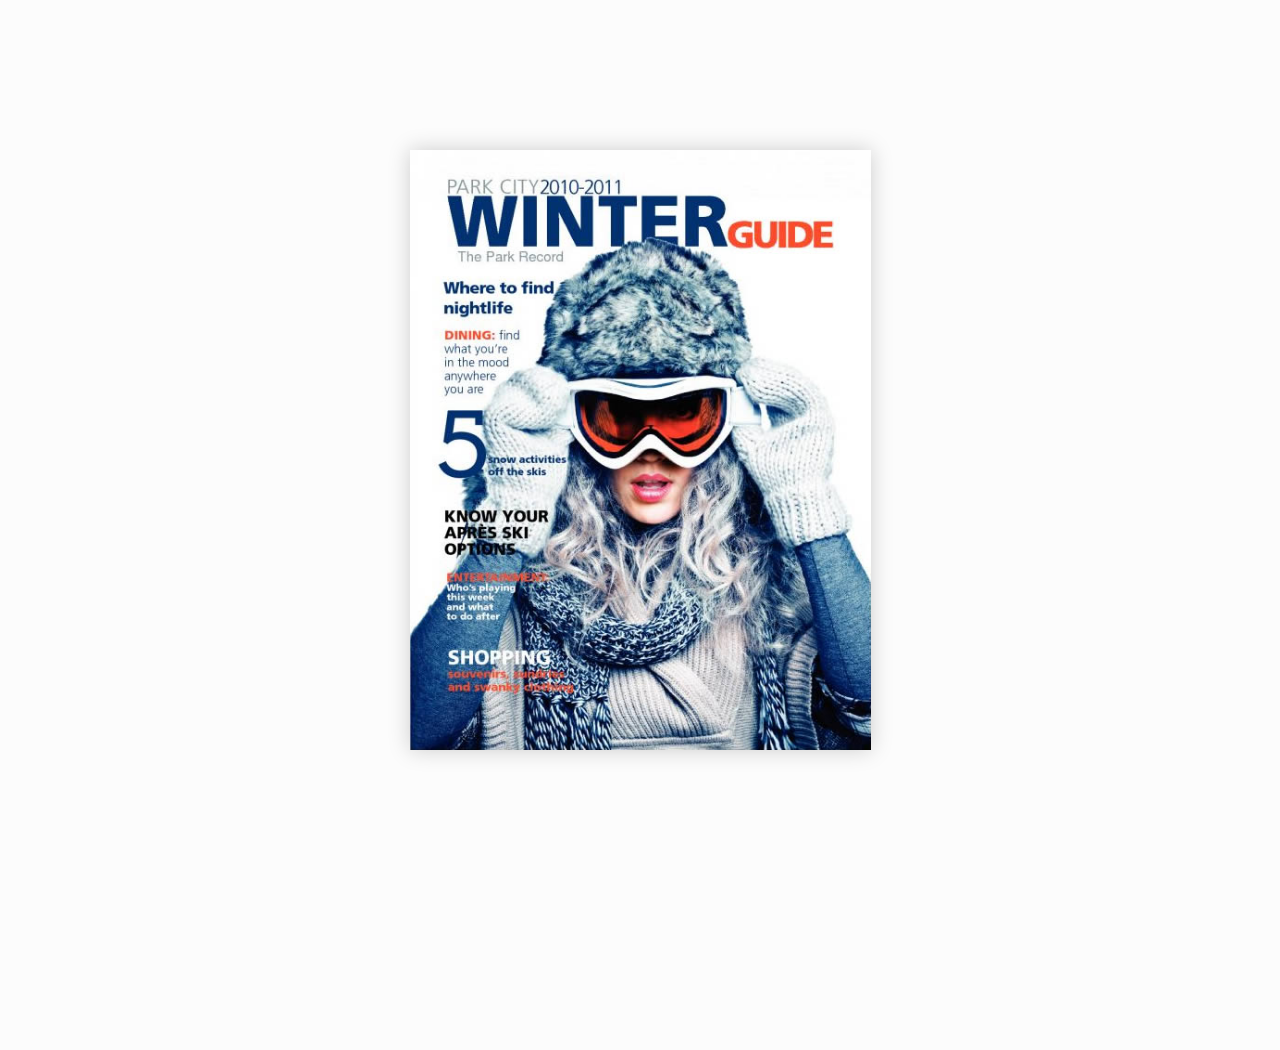
<file: dmgv5/samples/basic/index.html>
<!doctype html>
<!--[if lt IE 7 ]> <html lang="en" class="ie6"> <![endif]-->
<!--[if IE 7 ]>    <html lang="en" class="ie7"> <![endif]-->
<!--[if IE 8 ]>    <html lang="en" class="ie8"> <![endif]-->
<!--[if IE 9 ]>    <html lang="en" class="ie9"> <![endif]-->
<!--[if !IE]><!--> <html lang="en"> <!--<![endif]-->
<head>
<meta name="viewport" content="width = 1050, user-scalable = no" />
<script type="text/javascript" src="../../extras/jquery.min.1.7.js"></script>
<script type="text/javascript" src="../../extras/modernizr.2.5.3.min.js"></script>
</head>
<body>

<div class="flipbook-viewport">
	<div class="container">
		<div class="flipbook">
			<div style="background-image:url(pages/1.jpg)"></div>
			<div style="background-image:url(pages/2.jpg)"></div>
			<div style="background-image:url(pages/3.jpg)"></div>
			<div style="background-image:url(pages/4.jpg)"></div>
			<div style="background-image:url(pages/5.jpg)"></div>
			<div style="background-image:url(pages/6.jpg)"></div>
			<div style="background-image:url(pages/7.jpg)"></div>
			<div style="background-image:url(pages/8.jpg)"></div>
			<div style="background-image:url(pages/9.jpg)"></div>
			<div style="background-image:url(pages/10.jpg)"></div>
			<div style="background-image:url(pages/11.jpg)"></div>
			<div style="background-image:url(pages/12.jpg)"></div>
		</div>
	</div>
</div>


<script type="text/javascript">

function loadApp() {

	// Create the flipbook

	$('.flipbook').turn({
			// Width

			width:922,
			
			// Height

			height:600,

			// Elevation

			elevation: 50,
			
			// Enable gradients

			gradients: true,
			
			// Auto center this flipbook

			autoCenter: true

	});
}

// Load the HTML4 version if there's not CSS transform

yepnope({
	test : Modernizr.csstransforms,
	yep: ['../../lib/turn.js'],
	nope: ['../../lib/turn.html4.min.js'],
	both: ['css/basic.css'],
	complete: loadApp
});

</script>

</body>
</html>
</file>
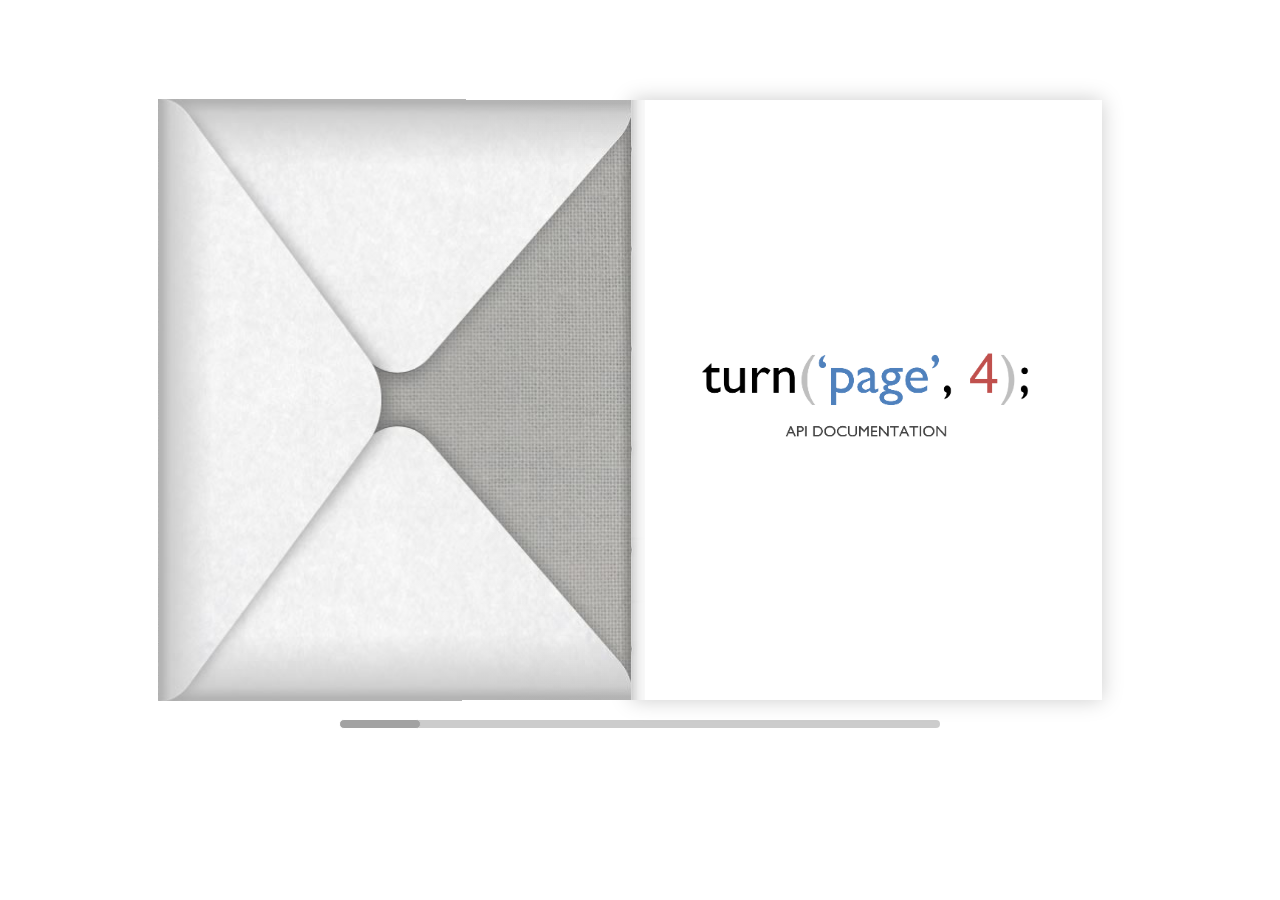
<file: dmgv5/samples/docs/index.html>
<!doctype html>
<!--[if lt IE 7 ]> <html lang="en" class="ie6"> <![endif]-->
<!--[if IE 7 ]>    <html lang="en" class="ie7"> <![endif]-->
<!--[if IE 8 ]>    <html lang="en" class="ie8"> <![endif]-->
<!--[if IE 9 ]>    <html lang="en" class="ie9"> <![endif]-->
<!--[if !IE]><!--> <html lang="en"> <!--<![endif]-->
<head>
<script type="text/javascript" src="../../extras/jquery.min.1.7.js"></script>
<script type="text/javascript" src="../../extras/jquery-ui-1.8.20.custom.min.js"></script>
<script type="text/javascript" src="../../extras/jquery.mousewheel.min.js"></script>
<script type="text/javascript" src="../../extras/modernizr.2.5.3.min.js"></script>
<script type="text/javascript" src="../../lib/hash.js"></script>

</head>
<body>

<div id="canvas">
	<div id="book-zoom">
		<div class="sample-docs">
			<div ignore="1" class="tabs"><div class="left">  </div> <div class="right"> </div></div>
			<div class="hard"></div>
			<div class="hard"></div>
			<div class="hard p29"></div>
			<div class="hard p30"></div>
		</div>
	</div>


	<div id="slider-bar" class="turnjs-slider">
		<div id="slider"></div>
	</div>
</div>


<script type="text/javascript">

function loadApp() {

	var flipbook = $('.sample-docs');

	// Check if the CSS was already loaded
	
	if (flipbook.width()==0 || flipbook.height()==0) {
		setTimeout(loadApp, 10);
		return;
	}

	// Mousewheel

	$('#book-zoom').mousewheel(function(event, delta, deltaX, deltaY) {

		var data = $(this).data(),
			step = 30,
			flipbook = $('.sample-docs'),
			actualPos = $('#slider').slider('value')*step;

		if (typeof(data.scrollX)==='undefined') {
			data.scrollX = actualPos;
			data.scrollPage = flipbook.turn('page');
		}

		data.scrollX = Math.min($( "#slider" ).slider('option', 'max')*step,
			Math.max(0, data.scrollX + deltaX));

		var actualView = Math.round(data.scrollX/step),
			page = Math.min(flipbook.turn('pages'), Math.max(1, actualView*2 - 2));

		if ($.inArray(data.scrollPage, flipbook.turn('view', page))==-1) {
			data.scrollPage = page;
			flipbook.turn('page', page);
		}

		if (data.scrollTimer)
			clearInterval(data.scrollTimer);
		
		data.scrollTimer = setTimeout(function(){
			data.scrollX = undefined;
			data.scrollPage = undefined;
			data.scrollTimer = undefined;
		}, 1000);

	});

	// Slider

	$( "#slider" ).slider({
		min: 1,
		max: 100,

		start: function(event, ui) {
			if (!window._thumbPreview) {
				_thumbPreview = $('<div />', {'class': 'thumbnail'}).html('<div></div>');
				setPreview(ui.value);
				_thumbPreview.appendTo($(ui.handle));
			} else
				setPreview(ui.value);

			moveBar(false);
		},

		slide: function(event, ui) {
			setPreview(ui.value);
		},

		stop: function() {
			if (window._thumbPreview)
				_thumbPreview.removeClass('show');
			
			$('.sample-docs').turn('page', Math.max(1, $(this).slider('value')*2 - 2));
		}
	});


	// URIs
	
	Hash.on('^page\/([0-9]*)$', {
		yep: function(path, parts) {
			var page = parts[1];

			if (page!==undefined) {
				if ($('.sample-docs').turn('is'))
					$('.sample-docs').turn('page', page);
			}

		},
		nop: function(path) {

			if ($('.sample-docs').turn('is'))
				$('.sample-docs').turn('page', 1);
		}
	});

	// Arrows

	$(document).keydown(function(e){

		var previous = 37, next = 39;

		switch (e.keyCode) {
			case previous:

				$('.sample-docs').turn('previous');

			break;
			case next:
				
				$('.sample-docs').turn('next');

			break;
		}

	});

	// Create the flipbook

	flipbook.turn({
		elevation: 50,
		acceleration: false,
		gradients: true,
		autoCenter: true,
		duration: 1000,
		pages: 30,
		when: {

		turning: function(e, page, view) {
			
			var book = $(this),
			currentPage = book.turn('page'),
			pages = book.turn('pages');
				
			if (currentPage>3 && currentPage<pages-3) {
				if (page==1) {
					book.turn('page', 2).turn('stop').turn('page', page);
					e.preventDefault();
					return;
				} else if (page==pages) {
					book.turn('page', pages-1).turn('stop').turn('page', page);
					e.preventDefault();
					return;
				}
			} else if (page>3 && page<pages-3) {
				if (currentPage==1) {
					book.turn('page', 2).turn('stop').turn('page', page);
					e.preventDefault();
					return;
				} else if (currentPage==pages) {
					book.turn('page', pages-1).turn('stop').turn('page', page);
					e.preventDefault();
					return;
				}
			}

			Hash.go('page/'+page).update();

			if (page==1 || page==pages)
				$('.sample-docs .tabs').hide();
			

		},

		turned: function(e, page, view) {

			var book = $(this);

			$('#slider').slider('value', getViewNumber(book, page));

			if (page!=1 && page!=book.turn('pages'))
				$('.sample-docs .tabs').fadeIn(500);
			else
				$('.sample-docs .tabs').hide();

			book.turn('center');
			updateTabs();

		},

		start: function(e, pageObj) {
	
			moveBar(true);

		},

		end: function(e, pageObj) {
		
			var book = $(this);

			setTimeout(function() {
				$('#slider').slider('value', getViewNumber(book));
			}, 1);

			moveBar(false);

		},

		missing: function (e, pages) {

			for (var i = 0; i < pages.length; i++)
				addPage(pages[i], $(this));

		}
	}
	}). turn('page', 2);


	$('#slider').slider('option', 'max', numberOfViews(flipbook));

	flipbook.addClass('animated');


	// Show canvas

	$('#canvas').css({visibility: 'visible'});
}

// Hide canvas

$('#canvas').css({visibility: 'hidden'});

yepnope({
	test: Modernizr.csstransforms,
	yep: ['../../lib/turn.min.js', 'css/jquery.ui.css'],
	nope: ['../../lib/turn.html4.min.js', 'css/jquery.ui.html4.css'],
	both: ['css/docs.css', 'js/docs.js'],
	complete: loadApp
});

</script>

</body>
</html>
</file>
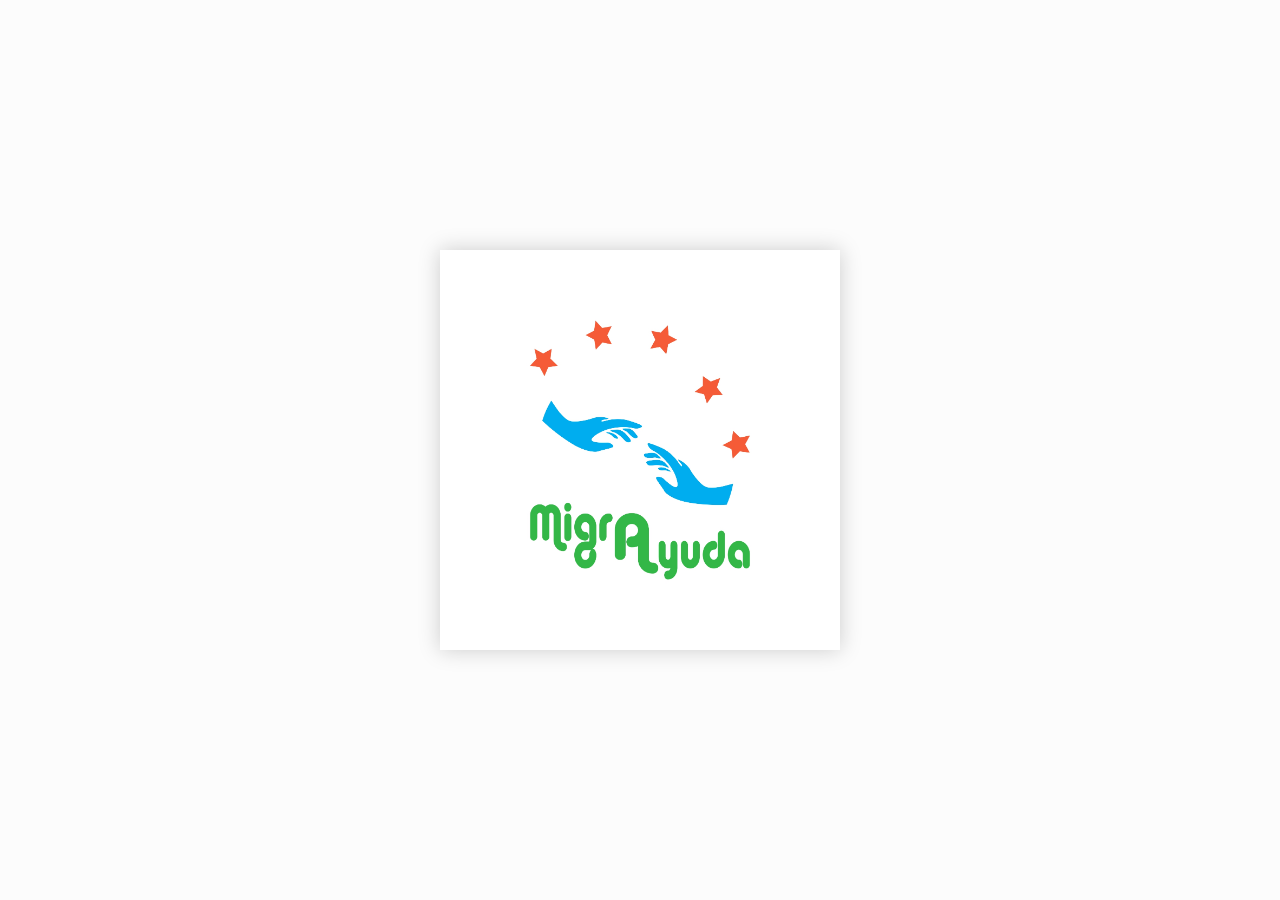
<file: dmgv5/samples/double-page/index.html>
<!doctype html>
<!--[if lt IE 7 ]> <html lang="en" class="ie6"> <![endif]-->
<!--[if IE 7 ]>    <html lang="en" class="ie7"> <![endif]-->
<!--[if IE 8 ]>    <html lang="en" class="ie8"> <![endif]-->
<!--[if IE 9 ]>    <html lang="en" class="ie9"> <![endif]-->
<!--[if !IE]><!--> <html lang="en"> <!--<![endif]-->
<head>
<meta name="viewport" content="width = 1050, user-scalable = no" />
<script type="text/javascript" src="../../extras/jquery.min.1.7.js"></script>
<script type="text/javascript" src="../../extras/modernizr.2.5.3.min.js"></script>
</head>
<body>

<div class="flipbook-viewport">
	<div class="container">
		<div class="flipbook">
			<div class="page" style="background-image:url(pages/1.jpg)"></div>
			<div class="double" style="background-image:url(pages/2.jpg)"></div>
			<div class="double" style="background-image:url(pages/3.jpg)"></div>
			<div class="double" style="background-image:url(pages/4.jpg)"></div>
			<div class="double" style="background-image:url(pages/5.jpg)"></div>
			<div class="double" style="background-image:url(pages/6.jpg)"></div>
			<div class="page" style="background-image:url(pages/7.jpg)"></div>
		</div>
	</div>
</div>


<script type="text/javascript">

function loadApp() {

	var flipbook = $('.flipbook');

 	// Check if the CSS was already loaded
	
	if (flipbook.width()==0 || flipbook.height()==0) {
		setTimeout(loadApp, 10);
		return;
	}

	$('.flipbook .double').scissor();

	// Create the flipbook

	$('.flipbook').turn({
			// Elevation

			elevation: 50,
			
			// Enable gradients

			gradients: true,
			
			// Auto center this flipbook

			autoCenter: true

	});
}

// Load the HTML4 version if there's not CSS transform

yepnope({
	test : Modernizr.csstransforms,
	yep: ['../../lib/turn.min.js'],
	nope: ['../../lib/turn.html4.min.js'],
	both: ['../../lib/scissor.min.js', 'css/double-page.css'],
	complete: loadApp
});

</script>

</body>
</html>
</file>
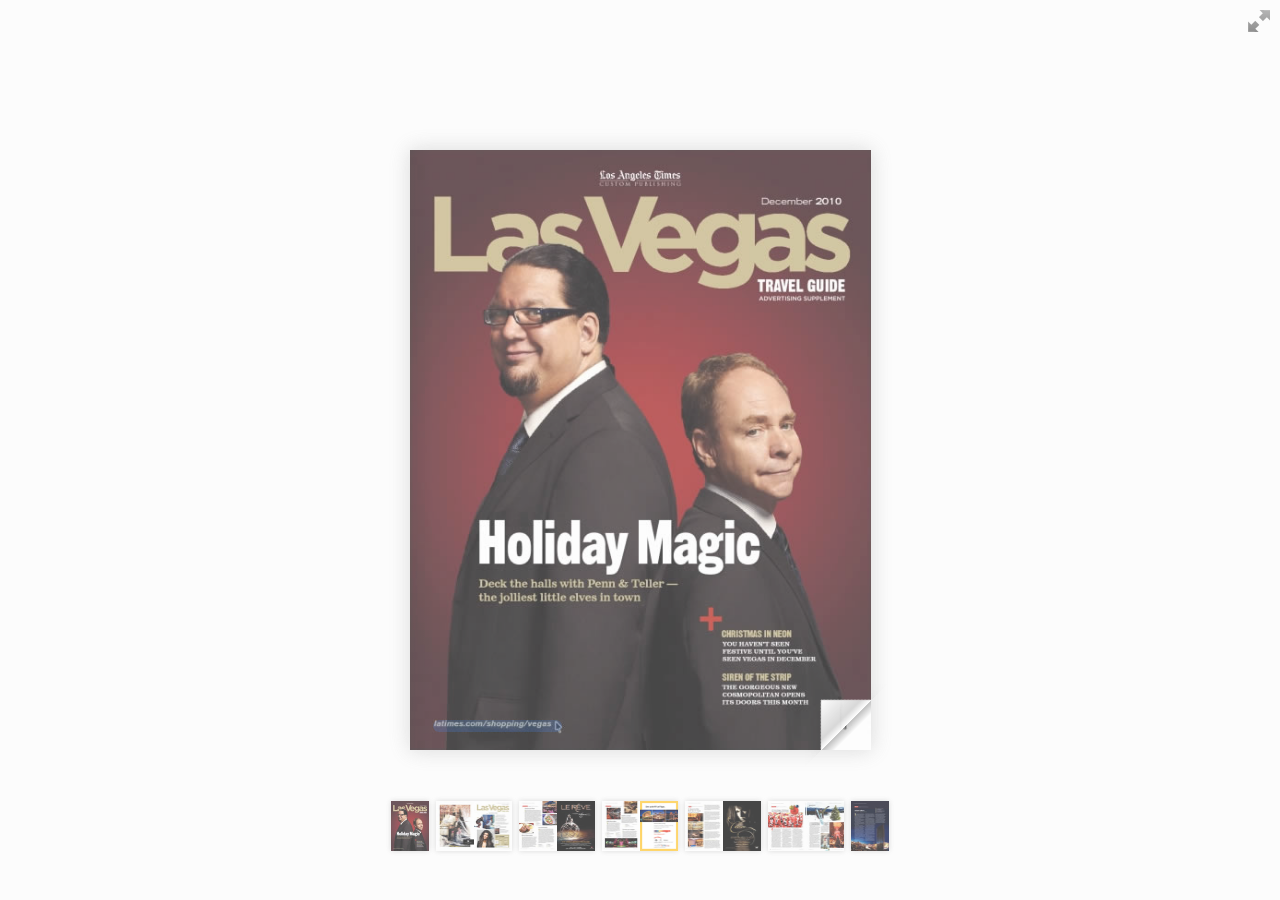
<file: dmgv5/samples/magazine/index.html>
<!doctype html>
<!--[if lt IE 7 ]> <html lang="en" class="ie6"> <![endif]-->
<!--[if IE 7 ]>    <html lang="en" class="ie7"> <![endif]-->
<!--[if IE 8 ]>    <html lang="en" class="ie8"> <![endif]-->
<!--[if IE 9 ]>    <html lang="en" class="ie9"> <![endif]-->
<!--[if !IE]><!--> <html lang="en"> <!--<![endif]-->
<head>
<title>Using turn.js and the new zoom feature</title>
<meta name="viewport" content="width = 1050, user-scalable = no" />
<script type="text/javascript" src="../../extras/jquery.min.1.7.js"></script>
<script type="text/javascript" src="../../extras/modernizr.2.5.3.min.js"></script>
<script type="text/javascript" src="../../lib/hash.js"></script>

</head>
<body>

<div id="canvas">

<div class="zoom-icon zoom-icon-in"></div>

<div class="magazine-viewport">
	<div class="container">
		<div class="magazine">
			<!-- Next button -->
			<div ignore="1" class="next-button"></div>
			<!-- Previous button -->
			<div ignore="1" class="previous-button"></div>
		</div>
	</div>
</div>

<!-- Thumbnails -->
<div class="thumbnails">
	<div>
		<ul>
			<li class="i">
				<img src="pages/1-thumb.jpg" width="76" height="100" class="page-1">
				<span>1</span>
			</li>
			<li class="d">
				<img src="pages/2-thumb.jpg" width="76" height="100" class="page-2">
				<img src="pages/3-thumb.jpg" width="76" height="100" class="page-3">
				<span>2-3</span>
			</li>
			<li class="d">
				<img src="pages/4-thumb.jpg" width="76" height="100" class="page-4">
				<img src="pages/5-thumb.jpg" width="76" height="100" class="page-5">
				<span>4-5</span>
			</li>
			<li class="d">
				<img src="pages/6-thumb.jpg" width="76" height="100" class="page-6">
				<img src="pages/7-thumb.jpg" width="76" height="100" class="page-7">
				<span>6-7</span>
			</li>
			<li class="d">
				<img src="pages/8-thumb.jpg" width="76" height="100" class="page-8">
				<img src="pages/9-thumb.jpg" width="76" height="100" class="page-9">
				<span>8-9</span>
			</li>
			<li class="d">
				<img src="pages/10-thumb.jpg" width="76" height="100" class="page-10">
				<img src="pages/11-thumb.jpg" width="76" height="100" class="page-11">
				<span>10-11</span>
			</li>
			<li class="i">
				<img src="pages/12-thumb.jpg" width="76" height="100" class="page-12">
				<span>12</span>
			</li>
		<ul>
	<div>	
</div>
</div>

<script type="text/javascript">

function loadApp() {

 	$('#canvas').fadeIn(1000);

 	var flipbook = $('.magazine');

 	// Check if the CSS was already loaded
	
	if (flipbook.width()==0 || flipbook.height()==0) {
		setTimeout(loadApp, 10);
		return;
	}
	
	// Create the flipbook

	flipbook.turn({
			
			// Magazine width

			width: 922,

			// Magazine height

			height: 600,

			// Duration in millisecond

			duration: 1000,

			// Hardware acceleration

			acceleration: !isChrome(),

			// Enables gradients

			gradients: true,
			
			// Auto center this flipbook

			autoCenter: true,

			// Elevation from the edge of the flipbook when turning a page

			elevation: 50,

			// The number of pages

			pages: 12,

			// Events

			when: {
				turning: function(event, page, view) {
					
					var book = $(this),
					currentPage = book.turn('page'),
					pages = book.turn('pages');
			
					// Update the current URI

					Hash.go('page/' + page).update();

					// Show and hide navigation buttons

					disableControls(page);
					

					$('.thumbnails .page-'+currentPage).
						parent().
						removeClass('current');

					$('.thumbnails .page-'+page).
						parent().
						addClass('current');



				},

				turned: function(event, page, view) {

					disableControls(page);

					$(this).turn('center');

					if (page==1) { 
						$(this).turn('peel', 'br');
					}

				},

				missing: function (event, pages) {

					// Add pages that aren't in the magazine

					for (var i = 0; i < pages.length; i++)
						addPage(pages[i], $(this));

				}
			}

	});

	// Zoom.js

	$('.magazine-viewport').zoom({
		flipbook: $('.magazine'),

		max: function() { 
			
			return largeMagazineWidth()/$('.magazine').width();

		}, 

		when: {

			swipeLeft: function() {

				$(this).zoom('flipbook').turn('next');

			},

			swipeRight: function() {
				
				$(this).zoom('flipbook').turn('previous');

			},

			resize: function(event, scale, page, pageElement) {

				if (scale==1)
					loadSmallPage(page, pageElement);
				else
					loadLargePage(page, pageElement);

			},

			zoomIn: function () {

				$('.thumbnails').hide();
				$('.made').hide();
				$('.magazine').removeClass('animated').addClass('zoom-in');
				$('.zoom-icon').removeClass('zoom-icon-in').addClass('zoom-icon-out');
				
				if (!window.escTip && !$.isTouch) {
					escTip = true;

					$('<div />', {'class': 'exit-message'}).
						html('<div>Press ESC to exit</div>').
							appendTo($('body')).
							delay(2000).
							animate({opacity:0}, 500, function() {
								$(this).remove();
							});
				}
			},

			zoomOut: function () {

				$('.exit-message').hide();
				$('.thumbnails').fadeIn();
				$('.made').fadeIn();
				$('.zoom-icon').removeClass('zoom-icon-out').addClass('zoom-icon-in');

				setTimeout(function(){
					$('.magazine').addClass('animated').removeClass('zoom-in');
					resizeViewport();
				}, 0);

			}
		}
	});

	// Zoom event

	if ($.isTouch)
		$('.magazine-viewport').bind('zoom.doubleTap', zoomTo);
	else
		$('.magazine-viewport').bind('zoom.tap', zoomTo);


	// Using arrow keys to turn the page

	$(document).keydown(function(e){

		var previous = 37, next = 39, esc = 27;

		switch (e.keyCode) {
			case previous:

				// left arrow
				$('.magazine').turn('previous');
				e.preventDefault();

			break;
			case next:

				//right arrow
				$('.magazine').turn('next');
				e.preventDefault();

			break;
			case esc:
				
				$('.magazine-viewport').zoom('zoomOut');	
				e.preventDefault();

			break;
		}
	});

	// URIs - Format #/page/1 

	Hash.on('^page\/([0-9]*)$', {
		yep: function(path, parts) {
			var page = parts[1];

			if (page!==undefined) {
				if ($('.magazine').turn('is'))
					$('.magazine').turn('page', page);
			}

		},
		nop: function(path) {

			if ($('.magazine').turn('is'))
				$('.magazine').turn('page', 1);
		}
	});


	$(window).resize(function() {
		resizeViewport();
	}).bind('orientationchange', function() {
		resizeViewport();
	});

	// Events for thumbnails

	$('.thumbnails').click(function(event) {
		
		var page;

		if (event.target && (page=/page-([0-9]+)/.exec($(event.target).attr('class'))) ) {
		
			$('.magazine').turn('page', page[1]);
		}
	});

	$('.thumbnails li').
		bind($.mouseEvents.over, function() {
			
			$(this).addClass('thumb-hover');

		}).bind($.mouseEvents.out, function() {
			
			$(this).removeClass('thumb-hover');

		});

	if ($.isTouch) {
	
		$('.thumbnails').
			addClass('thumbanils-touch').
			bind($.mouseEvents.move, function(event) {
				event.preventDefault();
			});

	} else {

		$('.thumbnails ul').mouseover(function() {

			$('.thumbnails').addClass('thumbnails-hover');

		}).mousedown(function() {

			return false;

		}).mouseout(function() {

			$('.thumbnails').removeClass('thumbnails-hover');

		});

	}


	// Regions

	if ($.isTouch) {
		$('.magazine').bind('touchstart', regionClick);
	} else {
		$('.magazine').click(regionClick);
	}

	// Events for the next button

	$('.next-button').bind($.mouseEvents.over, function() {
		
		$(this).addClass('next-button-hover');

	}).bind($.mouseEvents.out, function() {
		
		$(this).removeClass('next-button-hover');

	}).bind($.mouseEvents.down, function() {
		
		$(this).addClass('next-button-down');

	}).bind($.mouseEvents.up, function() {
		
		$(this).removeClass('next-button-down');

	}).click(function() {
		
		$('.magazine').turn('next');

	});

	// Events for the next button
	
	$('.previous-button').bind($.mouseEvents.over, function() {
		
		$(this).addClass('previous-button-hover');

	}).bind($.mouseEvents.out, function() {
		
		$(this).removeClass('previous-button-hover');

	}).bind($.mouseEvents.down, function() {
		
		$(this).addClass('previous-button-down');

	}).bind($.mouseEvents.up, function() {
		
		$(this).removeClass('previous-button-down');

	}).click(function() {
		
		$('.magazine').turn('previous');

	});


	resizeViewport();

	$('.magazine').addClass('animated');

}

// Zoom icon

 $('.zoom-icon').bind('mouseover', function() { 
 	
 	if ($(this).hasClass('zoom-icon-in'))
 		$(this).addClass('zoom-icon-in-hover');

 	if ($(this).hasClass('zoom-icon-out'))
 		$(this).addClass('zoom-icon-out-hover');
 
 }).bind('mouseout', function() { 
 	
 	 if ($(this).hasClass('zoom-icon-in'))
 		$(this).removeClass('zoom-icon-in-hover');
 	
 	if ($(this).hasClass('zoom-icon-out'))
 		$(this).removeClass('zoom-icon-out-hover');

 }).bind('click', function() {

 	if ($(this).hasClass('zoom-icon-in'))
 		$('.magazine-viewport').zoom('zoomIn');
 	else if ($(this).hasClass('zoom-icon-out'))	
		$('.magazine-viewport').zoom('zoomOut');

 });

 $('#canvas').hide();


// Load the HTML4 version if there's not CSS transform

yepnope({
	test : Modernizr.csstransforms,
	yep: ['../../lib/turn.js'],
	nope: ['../../lib/turn.html4.min.js'],
	both: ['../../lib/zoom.min.js', 'js/magazine.js', 'css/magazine.css'],
	complete: loadApp
});

</script>

</body>
</html>
</file>
